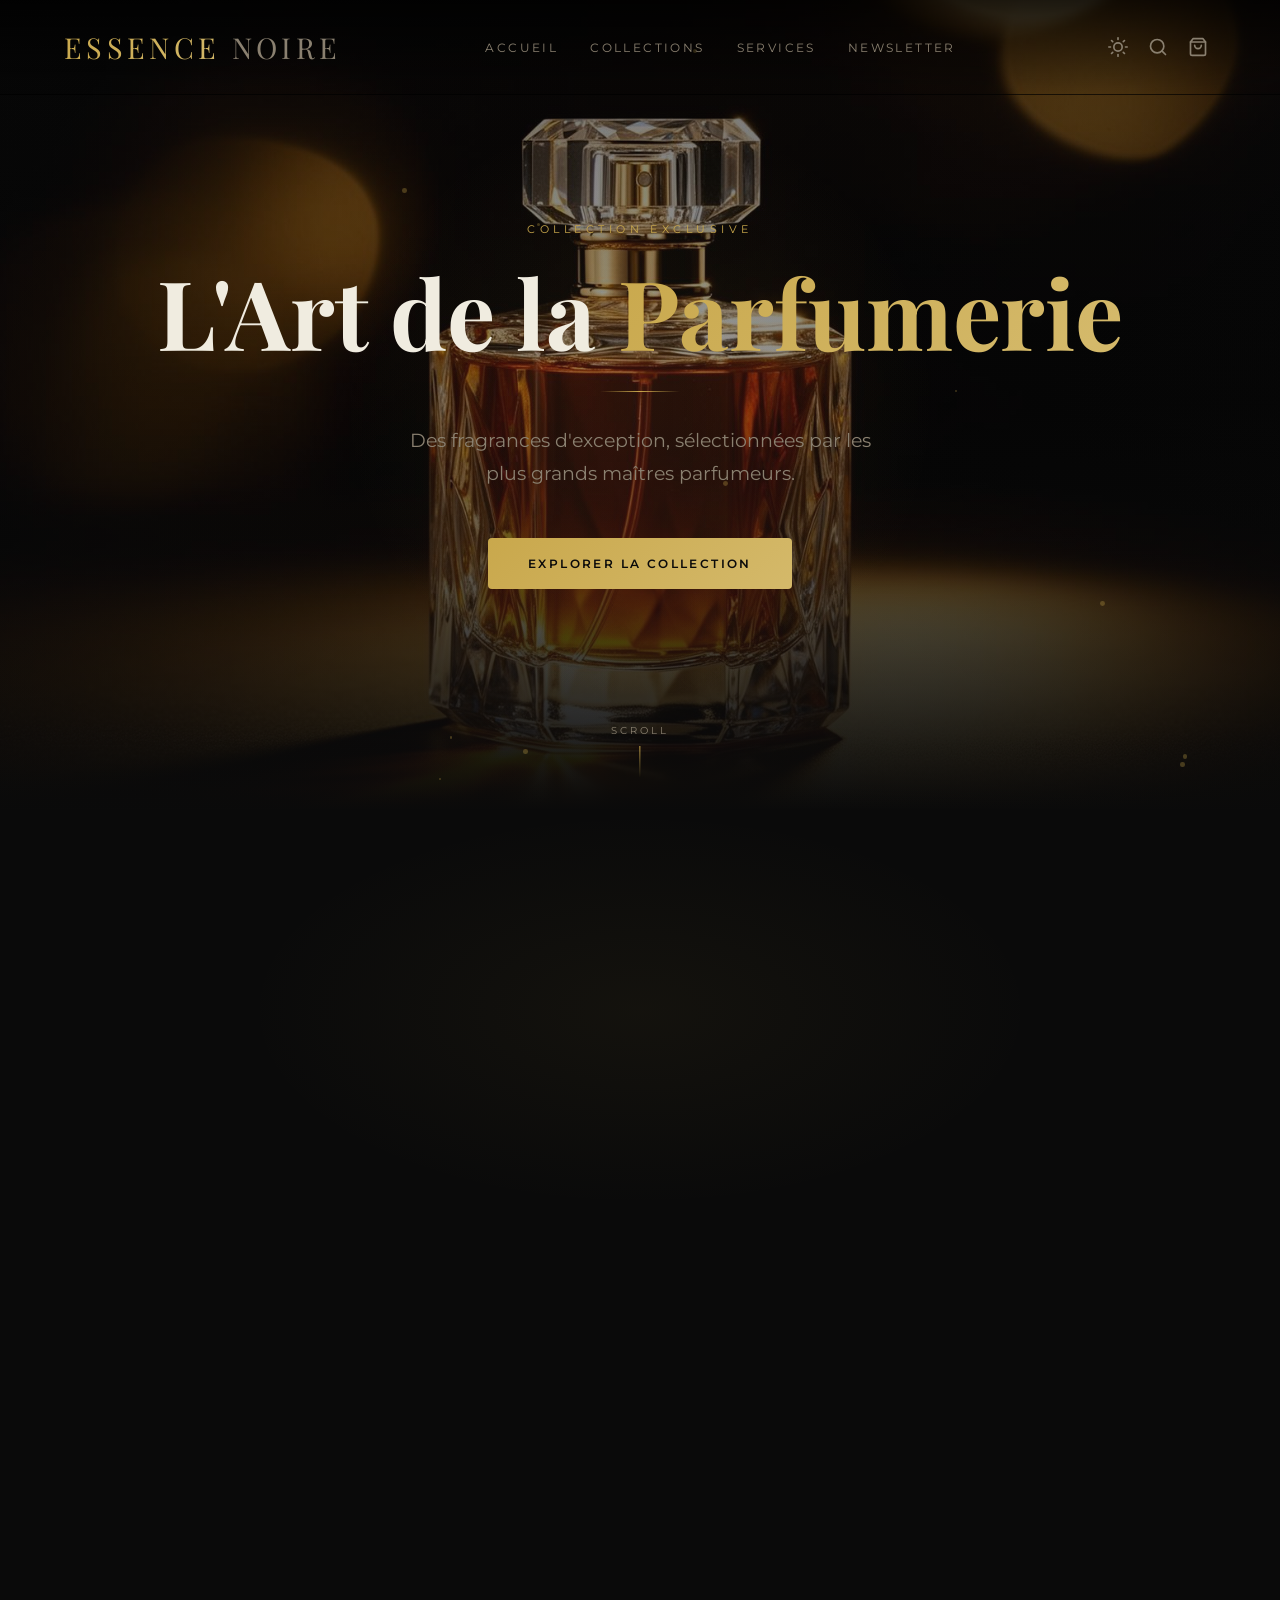
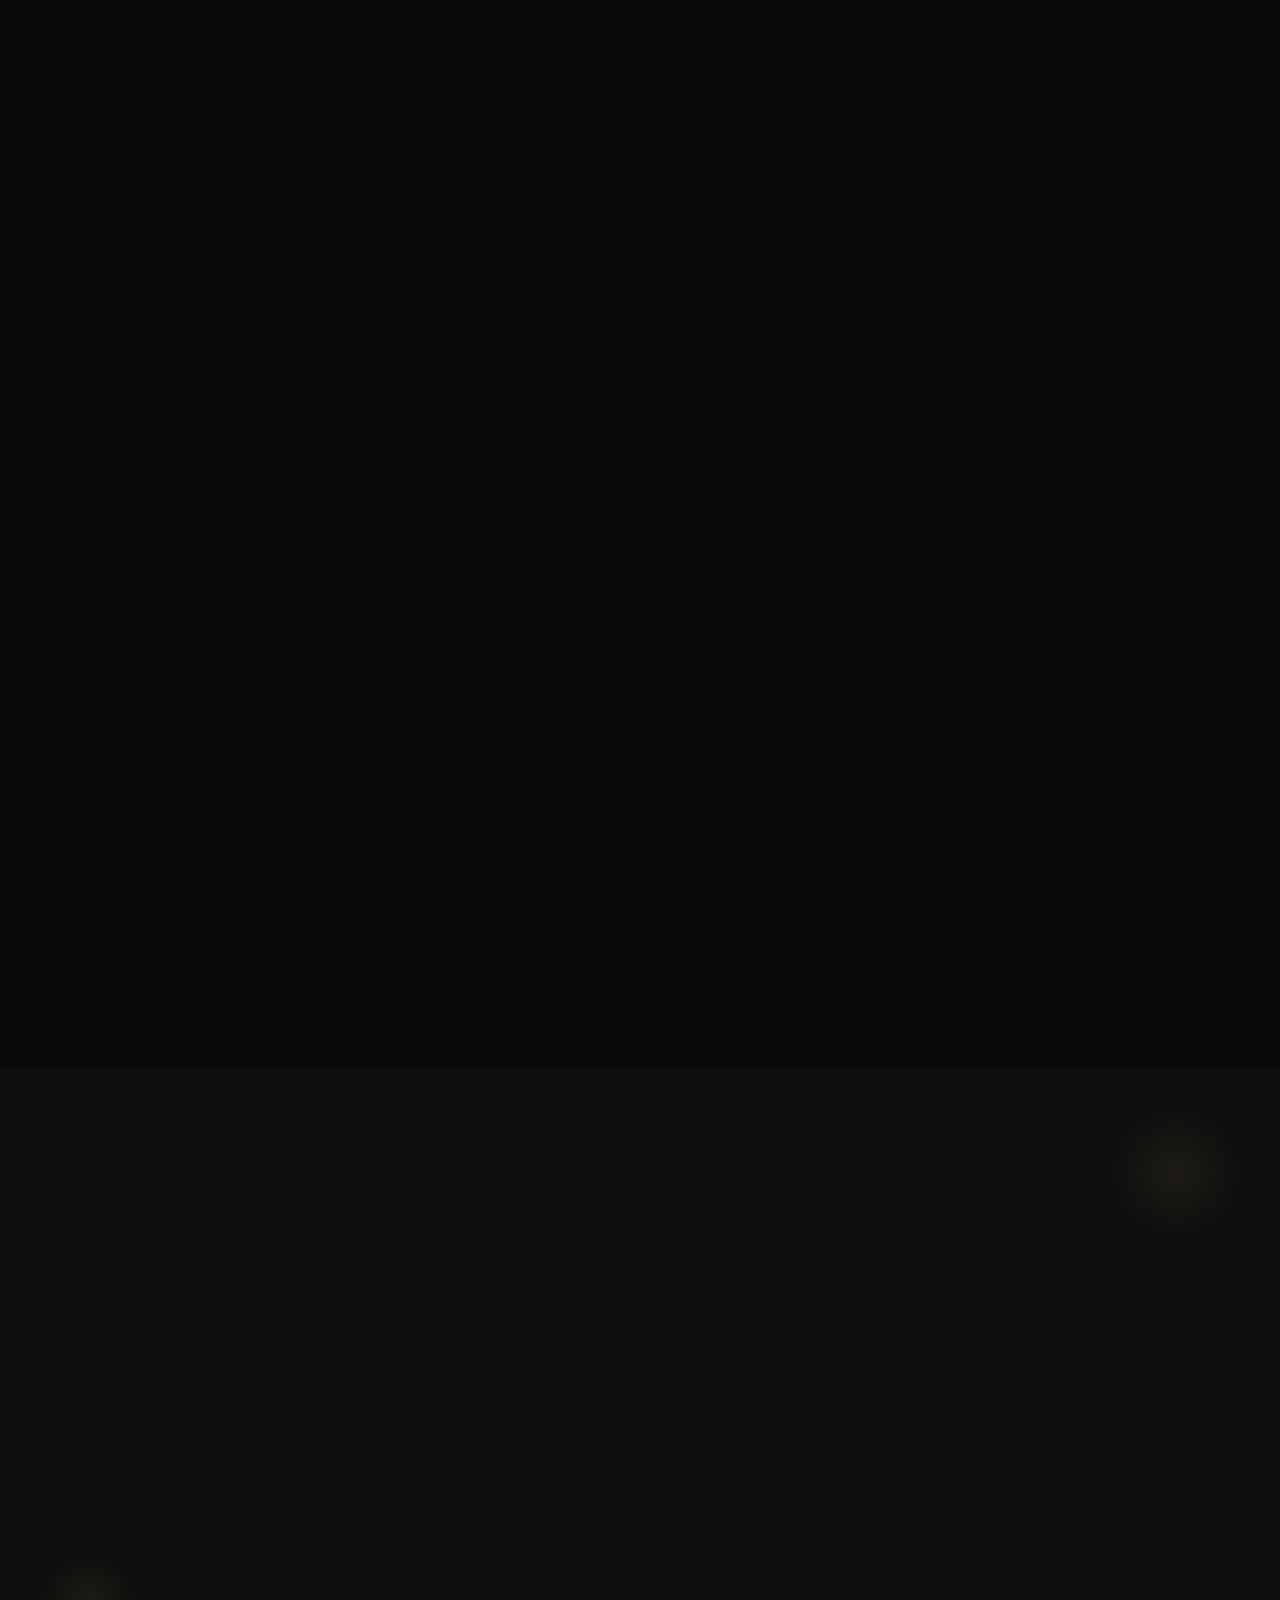
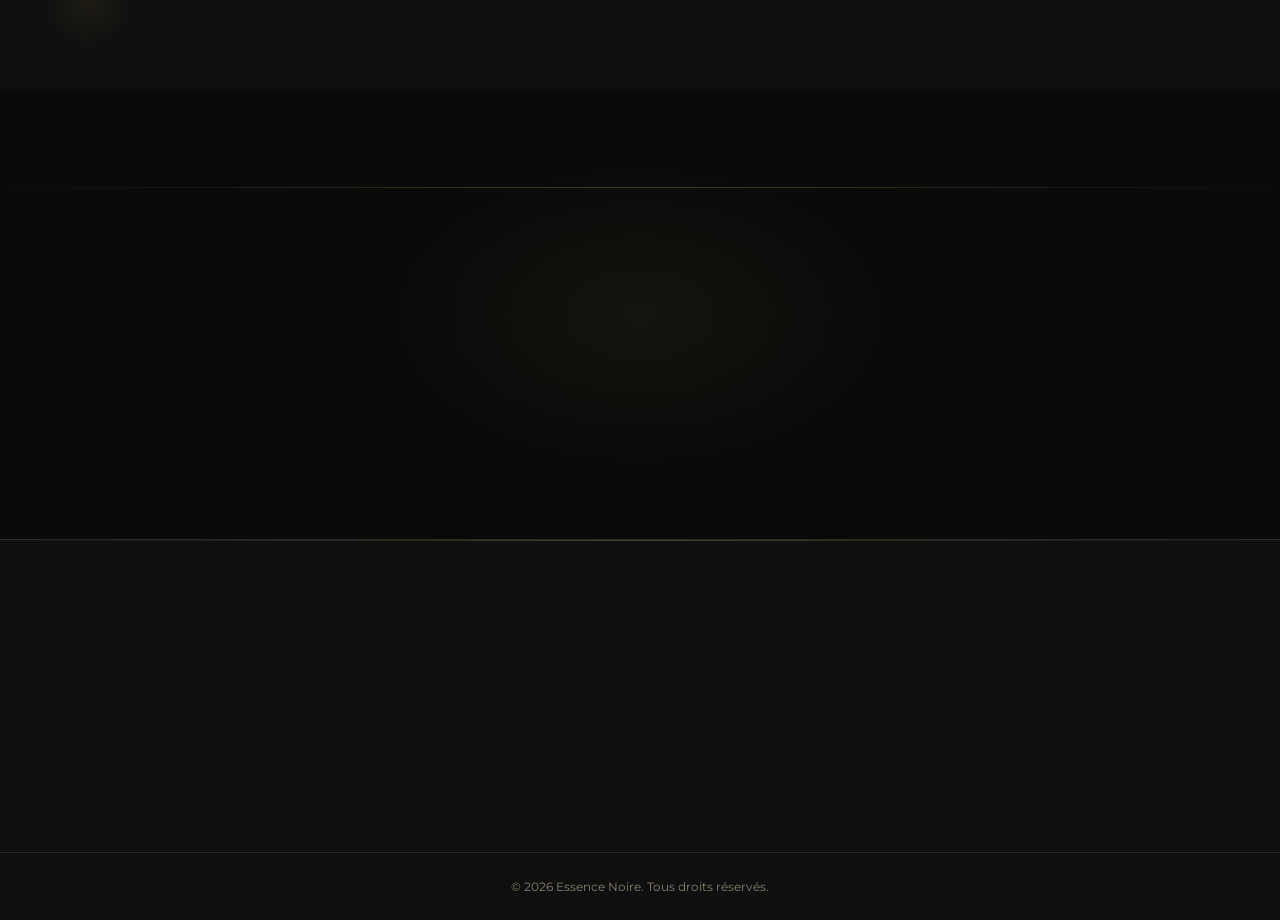
<file: index.html>
<!DOCTYPE html>
<html lang="fr">
<head>
  <meta charset="UTF-8" />
  <meta name="viewport" content="width=device-width, initial-scale=1.0" />
  <title>Essence Noire — L'Art de la Parfumerie</title>
  <link rel="icon" href="favicon.ico" />
  <link rel="preconnect" href="https://fonts.googleapis.com" />
  <link rel="preconnect" href="https://fonts.gstatic.com" crossorigin />
  <link href="https://fonts.googleapis.com/css2?family=Playfair+Display:ital,wght@0,400;0,500;0,600;0,700;1,400&family=Montserrat:wght@300;400;500;600&display=swap" rel="stylesheet" />
  <link rel="stylesheet" href="style.css" />
</head>
<body class="dark">

  <!-- ===== HEADER ===== -->
  <header id="header">
    <div class="container header-inner">
      <a href="#accueil" class="logo" onclick="scrollTo('accueil')">
        <span class="logo-gold">ESSENCE</span>
        <span class="logo-light">NOIRE</span>
      </a>

      <nav id="desktop-nav">
        <button class="nav-link active" data-section="accueil" onclick="scrollTo('accueil')">Accueil</button>
        <button class="nav-link" data-section="collections" onclick="scrollTo('collections')">Collections</button>
        <button class="nav-link" data-section="services" onclick="scrollTo('services')">Services</button>
        <button class="nav-link" data-section="newsletter" onclick="scrollTo('newsletter')">Newsletter</button>
      </nav>

      <div class="header-actions">
        <button class="icon-btn" id="theme-toggle" aria-label="Changer le thème" onclick="toggleTheme()">
          <svg id="icon-sun" xmlns="http://www.w3.org/2000/svg" width="20" height="20" viewBox="0 0 24 24" fill="none" stroke="currentColor" stroke-width="2" stroke-linecap="round" stroke-linejoin="round"><circle cx="12" cy="12" r="5"/><line x1="12" y1="1" x2="12" y2="3"/><line x1="12" y1="21" x2="12" y2="23"/><line x1="4.22" y1="4.22" x2="5.64" y2="5.64"/><line x1="18.36" y1="18.36" x2="19.78" y2="19.78"/><line x1="1" y1="12" x2="3" y2="12"/><line x1="21" y1="12" x2="23" y2="12"/><line x1="4.22" y1="19.78" x2="5.64" y2="18.36"/><line x1="18.36" y1="5.64" x2="19.78" y2="4.22"/></svg>
          <svg id="icon-moon" xmlns="http://www.w3.org/2000/svg" width="20" height="20" viewBox="0 0 24 24" fill="none" stroke="currentColor" stroke-width="2" stroke-linecap="round" stroke-linejoin="round" style="display:none"><path d="M21 12.79A9 9 0 1 1 11.21 3 7 7 0 0 0 21 12.79z"/></svg>
        </button>
        <button class="icon-btn" id="search-btn" aria-label="Rechercher" onclick="toggleSearch()">
          <svg xmlns="http://www.w3.org/2000/svg" width="20" height="20" viewBox="0 0 24 24" fill="none" stroke="currentColor" stroke-width="2" stroke-linecap="round" stroke-linejoin="round"><circle cx="11" cy="11" r="8"/><line x1="21" y1="21" x2="16.65" y2="16.65"/></svg>
        </button>
        <button class="icon-btn cart-btn" aria-label="Panier" onclick="toggleCart()">
          <svg xmlns="http://www.w3.org/2000/svg" width="20" height="20" viewBox="0 0 24 24" fill="none" stroke="currentColor" stroke-width="2" stroke-linecap="round" stroke-linejoin="round"><path d="M6 2L3 6v14a2 2 0 0 0 2 2h14a2 2 0 0 0 2-2V6l-3-4z"/><line x1="3" y1="6" x2="21" y2="6"/><path d="M16 10a4 4 0 0 1-8 0"/></svg>
          <span class="cart-badge" id="cart-badge" style="display:none">0</span>
        </button>
        <button class="icon-btn mobile-menu-btn" aria-label="Menu" onclick="toggleMobileMenu()">
          <svg id="menu-icon" xmlns="http://www.w3.org/2000/svg" width="22" height="22" viewBox="0 0 24 24" fill="none" stroke="currentColor" stroke-width="2" stroke-linecap="round" stroke-linejoin="round"><line x1="3" y1="12" x2="21" y2="12"/><line x1="3" y1="6" x2="21" y2="6"/><line x1="3" y1="18" x2="21" y2="18"/></svg>
          <svg id="close-icon" xmlns="http://www.w3.org/2000/svg" width="22" height="22" viewBox="0 0 24 24" fill="none" stroke="currentColor" stroke-width="2" stroke-linecap="round" stroke-linejoin="round" style="display:none"><line x1="18" y1="6" x2="6" y2="18"/><line x1="6" y1="6" x2="18" y2="18"/></svg>
        </button>
      </div>
    </div>

    <!-- Mobile menu -->
    <div id="mobile-menu" class="mobile-menu hidden">
      <nav>
        <button class="mobile-nav-link" onclick="scrollTo('accueil')">Accueil</button>
        <button class="mobile-nav-link" onclick="scrollTo('collections')">Collections</button>
        <button class="mobile-nav-link" onclick="scrollTo('services')">Services</button>
        <button class="mobile-nav-link" onclick="scrollTo('newsletter')">Newsletter</button>
      </nav>
    </div>
  </header>

  <!-- ===== SEARCH OVERLAY ===== -->
  <div id="search-overlay" class="search-overlay hidden" onclick="closeSearch()"></div>
  <div id="search-panel" class="search-panel hidden">
    <div class="search-panel-inner">
      <div class="search-input-wrap">
        <svg class="search-input-icon" xmlns="http://www.w3.org/2000/svg" width="20" height="20" viewBox="0 0 24 24" fill="none" stroke="currentColor" stroke-width="2" stroke-linecap="round" stroke-linejoin="round"><circle cx="11" cy="11" r="8"/><line x1="21" y1="21" x2="16.65" y2="16.65"/></svg>
        <input
          type="text"
          id="search-input"
          class="search-input"
          placeholder="Rechercher un parfum, une marque, une note…"
          oninput="handleSearch()"
          autocomplete="off"
        />
        <button class="search-clear hidden" id="search-clear" onclick="clearSearch()" aria-label="Effacer">
          <svg xmlns="http://www.w3.org/2000/svg" width="16" height="16" viewBox="0 0 24 24" fill="none" stroke="currentColor" stroke-width="2" stroke-linecap="round" stroke-linejoin="round"><line x1="18" y1="6" x2="6" y2="18"/><line x1="6" y1="6" x2="18" y2="18"/></svg>
        </button>
        <button class="search-close-btn" onclick="closeSearch()" aria-label="Fermer">Esc</button>
      </div>

      <!-- Results -->
      <div id="search-results" class="search-results hidden"></div>

      <!-- Default state -->
      <div id="search-default" class="search-default">
        <p class="search-hint">Tapez pour rechercher parmi nos <strong>6 parfums</strong></p>
        <div class="search-tags">
          <button class="search-tag" onclick="setSearchQuery('Dior')">Dior</button>
          <button class="search-tag" onclick="setSearchQuery('Orientale')">Orientale</button>
          <button class="search-tag" onclick="setSearchQuery('Florale')">Florale</button>
          <button class="search-tag" onclick="setSearchQuery('Boisée')">Boisée</button>
          <button class="search-tag" onclick="setSearchQuery('Baccarat')">Baccarat</button>
          <button class="search-tag" onclick="setSearchQuery('Chanel')">Chanel</button>
        </div>
      </div>

      <!-- No results -->
      <div id="search-empty" class="search-empty hidden">
        <svg xmlns="http://www.w3.org/2000/svg" width="40" height="40" viewBox="0 0 24 24" fill="none" stroke="currentColor" stroke-width="1.5" stroke-linecap="round" stroke-linejoin="round"><circle cx="11" cy="11" r="8"/><line x1="21" y1="21" x2="16.65" y2="16.65"/></svg>
        <p>Aucun parfum trouvé pour <strong id="search-empty-query"></strong></p>
      </div>
    </div>
  </div>

  <!-- ===== HERO ===== -->
  <section id="accueil" class="hero">
    <div class="hero-bg">
      <img src="assets/hero-perfume.jpg" alt="Parfum de luxe" class="hero-img" id="hero-img" />
    </div>
    <div class="hero-overlay"></div>
    <div class="hero-overlay-sides"></div>

    <!-- Particles -->
    <div class="particles" id="particles"></div>
    <div class="hero-glow"></div>

    <div class="container hero-content">
      <p class="hero-sub reveal-item">Collection Exclusive</p>
      <h1 class="hero-title reveal-item">
        L'Art de la <em>Parfumerie</em>
      </h1>
      <div class="hero-divider reveal-item"></div>
      <p class="hero-desc reveal-item">
        Des fragrances d'exception, sélectionnées par les plus grands maîtres parfumeurs.
      </p>
      <a href="#collections" class="hero-btn reveal-item" onclick="event.preventDefault(); scrollTo('collections')">
        Explorer la Collection
      </a>
    </div>

    <div class="scroll-indicator">
      <span class="scroll-text">Scroll</span>
      <div class="scroll-line"></div>
    </div>
  </section>

  <!-- ===== COLLECTIONS ===== -->
  <section id="collections" class="section">
    <div class="section-glow"></div>
    <div class="container">
      <div class="section-header">
        <p class="section-label reveal-item">Sélection Exclusive</p>
        <h2 class="section-title reveal-item">Nos Parfums Vedettes</h2>
        <div class="ornament reveal-item">
          <span class="ornament-diamond"></span>
          <div class="ornament-line"></div>
          <span class="ornament-diamond"></span>
        </div>
        <p class="section-desc reveal-item">Fragrances sélectionnées pour leur qualité et leur singularité.</p>
      </div>

      <div class="products-grid" id="products-grid"></div>
    </div>
  </section>

  <!-- ===== SERVICES ===== -->
  <section id="services" class="section section-alt">
    <div class="service-glow service-glow-1"></div>
    <div class="service-glow service-glow-2"></div>
    <div class="container">
      <div class="section-header">
        <p class="section-label reveal-item">Nos Services</p>
        <h2 class="section-title reveal-item">Une Expérience d'Exception</h2>
        <div class="ornament reveal-item">
          <span class="ornament-diamond"></span>
          <div class="ornament-line"></div>
          <span class="ornament-diamond"></span>
        </div>
      </div>

      <div class="services-grid">
        <div class="service-card reveal-item">
          <div class="service-icon">✨</div>
          <h3>Échantillons Offerts</h3>
          <p>Des échantillons avec chaque commande.</p>
        </div>
        <div class="service-card reveal-item">
          <div class="service-icon">📦</div>
          <h3>Emballage Luxueux</h3>
          <p>Un écrin digne des plus grandes maisons.</p>
        </div>
        <div class="service-card reveal-item">
          <div class="service-icon">🚚</div>
          <h3>Livraison Express</h3>
          <p>24h sur Paris, 48h en France.</p>
        </div>
        <div class="service-card reveal-item">
          <div class="service-icon">💬</div>
          <h3>Conseil Expert</h3>
          <p>Nos parfumeurs vous accompagnent.</p>
        </div>
      </div>
    </div>
  </section>

  <!-- ===== NEWSLETTER ===== -->
  <section id="newsletter" class="section newsletter-section">
    <div class="newsletter-glow"></div>
    <div class="separator-glow"></div>
    <div class="container">
      <div class="newsletter-inner">
        <p class="section-label reveal-item">Newsletter</p>
        <h2 class="section-title reveal-item">Restez Informé</h2>
        <div class="ornament reveal-item">
          <span class="ornament-diamond"></span>
          <div class="ornament-line"></div>
          <span class="ornament-diamond"></span>
        </div>
        <p class="section-desc reveal-item">Recevez nos nouvelles collections et offres exclusives.</p>

        <div class="newsletter-form-wrap reveal-item" id="newsletter-wrap">
          <form class="newsletter-form" onsubmit="handleNewsletter(event)">
            <div class="email-field">
              <svg class="email-icon" xmlns="http://www.w3.org/2000/svg" width="16" height="16" viewBox="0 0 24 24" fill="none" stroke="currentColor" stroke-width="2" stroke-linecap="round" stroke-linejoin="round"><path d="M4 4h16c1.1 0 2 .9 2 2v12c0 1.1-.9 2-2 2H4c-1.1 0-2-.9-2-2V6c0-1.1.9-2 2-2z"/><polyline points="22,6 12,12 2,6"/></svg>
              <input type="email" placeholder="Votre email" required id="email-input" />
            </div>
            <button type="submit" class="btn-primary">
              S'inscrire
              <svg xmlns="http://www.w3.org/2000/svg" width="16" height="16" viewBox="0 0 24 24" fill="none" stroke="currentColor" stroke-width="2" stroke-linecap="round" stroke-linejoin="round"><line x1="5" y1="12" x2="19" y2="12"/><polyline points="12 5 19 12 12 19"/></svg>
            </button>
          </form>
          <div id="newsletter-success" class="newsletter-success hidden">
            <div class="success-icon">✓</div>
            <span>Merci pour votre inscription !</span>
          </div>
        </div>
      </div>
    </div>
  </section>

  <!-- ===== FOOTER ===== -->
  <footer class="footer">
    <div class="separator-glow"></div>
    <div class="container footer-grid">
      <div class="footer-brand reveal-item">
        <h3 class="footer-logo">
          <span class="logo-gold">ESSENCE</span>
          <span class="logo-light"> NOIRE</span>
        </h3>
        <p>L'art de la parfumerie d'exception depuis Casablanca. Chaque fragrance raconte une histoire unique.</p>
      </div>

      <div class="footer-col reveal-item">
        <h4 class="footer-heading">Contact</h4>
        <p class="footer-contact-item">
          <svg xmlns="http://www.w3.org/2000/svg" width="16" height="16" viewBox="0 0 24 24" fill="none" stroke="currentColor" stroke-width="2" stroke-linecap="round" stroke-linejoin="round"><path d="M21 10c0 7-9 13-9 13s-9-6-9-13a9 9 0 0 1 18 0z"/><circle cx="12" cy="10" r="3"/></svg>
          Bd Anfa, Casablanca 20250, Maroc
        </p>
        <p class="footer-contact-item">
          <svg xmlns="http://www.w3.org/2000/svg" width="16" height="16" viewBox="0 0 24 24" fill="none" stroke="currentColor" stroke-width="2" stroke-linecap="round" stroke-linejoin="round"><path d="M22 16.92v3a2 2 0 0 1-2.18 2 19.79 19.79 0 0 1-8.63-3.07A19.5 19.5 0 0 1 4.69 13a19.79 19.79 0 0 1-3.07-8.67A2 2 0 0 1 3.56 2h3a2 2 0 0 1 2 1.72c.127.96.361 1.903.7 2.81a2 2 0 0 1-.45 2.11L8.09 9.91a16 16 0 0 0 6 6l1.27-1.27a2 2 0 0 1 2.11-.45c.907.339 1.85.573 2.81.7A2 2 0 0 1 22 16.92z"/></svg>
          +212 5 22 36 10 00
        </p>
        <p class="footer-contact-item">
          <svg xmlns="http://www.w3.org/2000/svg" width="16" height="16" viewBox="0 0 24 24" fill="none" stroke="currentColor" stroke-width="2" stroke-linecap="round" stroke-linejoin="round"><path d="M4 4h16c1.1 0 2 .9 2 2v12c0 1.1-.9 2-2 2H4c-1.1 0-2-.9-2-2V6c0-1.1.9-2 2-2z"/><polyline points="22,6 12,12 2,6"/></svg>
          contact@essencenoire.ma
        </p>
      </div>

      <div class="footer-col reveal-item">
        <h4 class="footer-heading">Informations</h4>
        <ul class="footer-links">
          <li><a href="#">Mentions Légales</a></li>
          <li><a href="#">Confidentialité</a></li>
          <li><a href="#">CGV</a></li>
          <!-- <li><a href="https://parfum-jet.vercel.app/admin" style="color:var(--gold)" target="_blank">⚙ Admin</a></li> -->
        </ul>
      </div>
    </div>
    <div class="footer-bottom">
      <p>© 2026 Essence Noire. Tous droits réservés.</p>
    </div>
  </footer>

  <!-- ===== CART DRAWER ===== -->
  <div id="cart-overlay" class="cart-overlay hidden" onclick="closeCart()"></div>
  <div id="cart-drawer" class="cart-drawer">
    <div class="cart-header">
      <h3>Votre Panier</h3>
      <button class="icon-btn" onclick="closeCart()">
        <svg xmlns="http://www.w3.org/2000/svg" width="20" height="20" viewBox="0 0 24 24" fill="none" stroke="currentColor" stroke-width="2" stroke-linecap="round" stroke-linejoin="round"><line x1="18" y1="6" x2="6" y2="18"/><line x1="6" y1="6" x2="18" y2="18"/></svg>
      </button>
    </div>
    <div id="cart-items" class="cart-items"></div>
    <div class="cart-footer" id="cart-footer" style="display:none">
      <div class="cart-total">
        <span>Total</span>
        <span id="cart-total-price">0.00 MAD</span>
      </div>
      <button class="btn-primary btn-full" onclick="openCheckout()">
        <svg xmlns="http://www.w3.org/2000/svg" width="16" height="16" viewBox="0 0 24 24" fill="none" stroke="currentColor" stroke-width="2" stroke-linecap="round" stroke-linejoin="round"><path d="M5 12h14"/><path d="M12 5l7 7-7 7"/></svg>
        Commander
      </button>
    </div>
  </div>

  <!-- ===== PRODUCT MODAL ===== -->
  <div id="modal-overlay" class="modal-overlay hidden" onclick="closeModal()"></div>
  <div id="product-modal" class="product-modal hidden">
    <button class="modal-close" onclick="closeModal()">
      <svg xmlns="http://www.w3.org/2000/svg" width="20" height="20" viewBox="0 0 24 24" fill="none" stroke="currentColor" stroke-width="2" stroke-linecap="round" stroke-linejoin="round"><line x1="18" y1="6" x2="6" y2="18"/><line x1="6" y1="6" x2="18" y2="18"/></svg>
    </button>
    <div id="modal-content" class="modal-content"></div>
  </div>

  <!-- ===== CHECKOUT MODAL ===== -->
  <div id="checkout-overlay" class="modal-overlay hidden" onclick="closeCheckout()"></div>
  <div id="checkout-modal" class="checkout-modal hidden">
    <button class="modal-close" onclick="closeCheckout()">
      <svg xmlns="http://www.w3.org/2000/svg" width="20" height="20" viewBox="0 0 24 24" fill="none" stroke="currentColor" stroke-width="2" stroke-linecap="round" stroke-linejoin="round"><line x1="18" y1="6" x2="6" y2="18"/><line x1="6" y1="6" x2="18" y2="18"/></svg>
    </button>

    <!-- Step indicator -->
    <div class="checkout-steps">
      <div class="checkout-step active" id="step-dot-1">
        <div class="step-dot">1</div>
        <span>Vos infos</span>
      </div>
      <div class="step-line"></div>
      <div class="checkout-step" id="step-dot-2">
        <div class="step-dot">2</div>
        <span>Récapitulatif</span>
      </div>
      <div class="step-line"></div>
      <div class="checkout-step" id="step-dot-3">
        <div class="step-dot">✓</div>
        <span>Confirmation</span>
      </div>
    </div>

    <!-- STEP 1 : Form -->
    <div id="checkout-step-1" class="checkout-body">
      <h2 class="checkout-title">Informations de livraison</h2>
      <form id="checkout-form" onsubmit="goToStep2(event)" novalidate>
        <div class="form-row">
          <div class="form-group">
            <label>Prénom *</label>
            <input type="text" id="c-firstname" placeholder="Mohammed" required />
            <span class="field-error" id="err-firstname"></span>
          </div>
          <div class="form-group">
            <label>Nom *</label>
            <input type="text" id="c-lastname" placeholder="El Amrani" required />
            <span class="field-error" id="err-lastname"></span>
          </div>
        </div>
        <div class="form-group">
          <label>Email *</label>
          <input type="email" id="c-email" placeholder="vous@exemple.ma" required />
          <span class="field-error" id="err-email"></span>
        </div>
        <div class="form-group">
          <label>Téléphone *</label>
          <input type="tel" id="c-phone" placeholder="+212 6 00 00 00 00" required />
          <span class="field-error" id="err-phone"></span>
        </div>
        <div class="form-group">
          <label>Adresse *</label>
          <input type="text" id="c-address" placeholder="Bd Anfa, Apt 5" required />
          <span class="field-error" id="err-address"></span>
        </div>
        <div class="form-row">
          <div class="form-group">
            <label>Ville *</label>
            <input type="text" id="c-city" placeholder="Casablanca" required />
            <span class="field-error" id="err-city"></span>
          </div>
          <div class="form-group">
            <label>Code Postal</label>
            <input type="text" id="c-zip" placeholder="20250" />
          </div>
        </div>
        <div class="form-group">
          <label>Note (optionnel)</label>
          <textarea id="c-note" placeholder="Instructions de livraison..."></textarea>
        </div>
        <div class="checkout-footer">
          <button type="button" class="btn-ghost" onclick="closeCheckout()">Annuler</button>
          <button type="submit" class="btn-primary">
            Continuer
            <svg xmlns="http://www.w3.org/2000/svg" width="16" height="16" viewBox="0 0 24 24" fill="none" stroke="currentColor" stroke-width="2" stroke-linecap="round" stroke-linejoin="round"><path d="M5 12h14"/><path d="M12 5l7 7-7 7"/></svg>
          </button>
        </div>
      </form>
    </div>

    <!-- STEP 2 : Summary -->
    <div id="checkout-step-2" class="checkout-body hidden">
      <h2 class="checkout-title">Récapitulatif de la commande</h2>
      <div class="summary-grid">
        <div>
          <h4 class="summary-section-title">Livraison à</h4>
          <div id="summary-address" class="summary-address-box"></div>
        </div>
        <div>
          <h4 class="summary-section-title">Articles</h4>
          <div id="summary-items" class="summary-items"></div>
          <div class="summary-total-row">
            <span>Total</span>
            <span id="summary-total" class="summary-total-amount"></span>
          </div>
        </div>
      </div>
      <div class="checkout-footer">
        <button type="button" class="btn-ghost" onclick="goToStep1()">← Retour</button>
        <button type="button" class="btn-primary" onclick="confirmOrder()">
          <svg xmlns="http://www.w3.org/2000/svg" width="16" height="16" viewBox="0 0 24 24" fill="none" stroke="currentColor" stroke-width="2" stroke-linecap="round" stroke-linejoin="round"><polyline points="20 6 9 17 4 12"/></svg>
          Confirmer la commande
        </button>
      </div>
    </div>

    <!-- STEP 3 : Confirmation -->
    <div id="checkout-step-3" class="checkout-body hidden">
      <div class="confirmation-wrap">
        <div class="confirmation-icon">✓</div>
        <h2 class="checkout-title">Commande confirmée !</h2>
        <p class="confirmation-ref">Référence : <strong id="order-ref"></strong></p>
        <p class="confirmation-msg">Merci pour votre commande. Nous vous contacterons bientôt pour organiser la livraison.</p>
        <button class="btn-primary" onclick="closeCheckout()">Fermer</button>
      </div>
    </div>
  </div>

  <script src="app.js"></script>
</body>
</html>
</file>
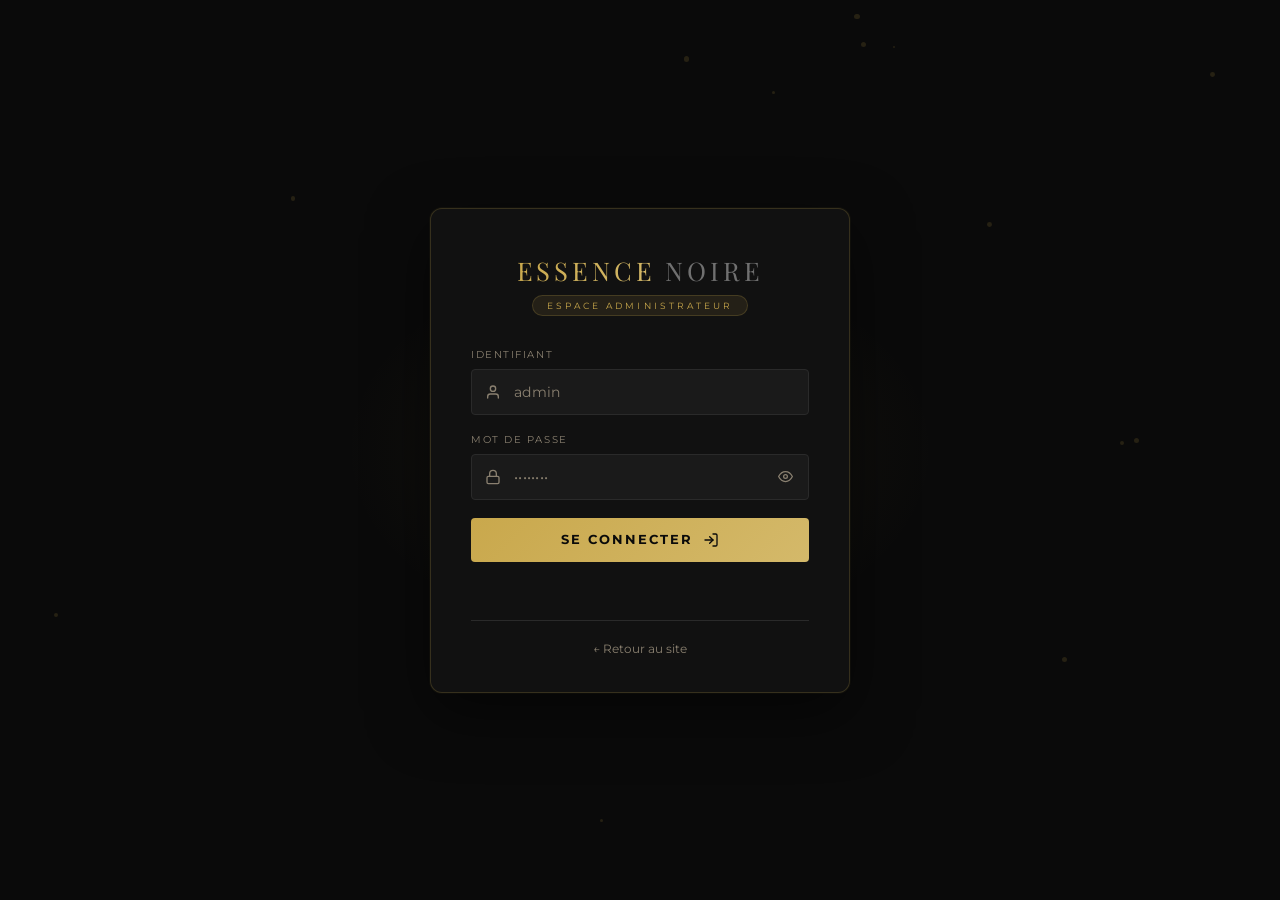
<file: admin.html>
<!DOCTYPE html>
<html lang="fr">
<head>
  <meta charset="UTF-8" />
  <meta name="viewport" content="width=device-width, initial-scale=1.0" />
  <title>Admin — Essence Noire</title>
  <link rel="icon" href="favicon.ico" />
  <link rel="preconnect" href="https://fonts.googleapis.com" />
  <link rel="preconnect" href="https://fonts.gstatic.com" crossorigin />
  <link href="https://fonts.googleapis.com/css2?family=Playfair+Display:wght@400;500;600;700&family=Montserrat:wght@300;400;500;600&display=swap" rel="stylesheet" />
  <link rel="stylesheet" href="admin.css" />
</head>
<body class="dark">

  <!-- ===== LOGIN SCREEN ===== -->
  <div id="login-screen" class="login-screen">
    <div class="login-particles" id="login-particles"></div>
    <div class="login-card">
      <div class="login-logo">
        <span class="logo-gold">ESSENCE</span>
        <span class="logo-light"> NOIRE</span>
      </div>
      <div class="login-badge">ESPACE ADMINISTRATEUR</div>

      <form id="login-form" onsubmit="handleLogin(event)" novalidate autocomplete="off">
        <div class="login-field">
          <label>Identifiant</label>
          <div class="login-input-wrap">
            <svg xmlns="http://www.w3.org/2000/svg" width="16" height="16" viewBox="0 0 24 24" fill="none" stroke="currentColor" stroke-width="2" stroke-linecap="round" stroke-linejoin="round"><path d="M20 21v-2a4 4 0 0 0-4-4H8a4 4 0 0 0-4 4v2"/><circle cx="12" cy="7" r="4"/></svg>
            <input type="text" id="login-username" placeholder="admin" autocomplete="off" />
          </div>
        </div>
        <div class="login-field">
          <label>Mot de passe</label>
          <div class="login-input-wrap">
            <svg xmlns="http://www.w3.org/2000/svg" width="16" height="16" viewBox="0 0 24 24" fill="none" stroke="currentColor" stroke-width="2" stroke-linecap="round" stroke-linejoin="round"><rect x="3" y="11" width="18" height="11" rx="2" ry="2"/><path d="M7 11V7a5 5 0 0 1 10 0v4"/></svg>
            <input type="password" id="login-password" placeholder="••••••••" autocomplete="off" />
            <button type="button" class="eye-btn" id="eye-btn" onclick="togglePassword()" tabindex="-1" aria-label="Afficher/masquer">
              <svg id="eye-open" xmlns="http://www.w3.org/2000/svg" width="15" height="15" viewBox="0 0 24 24" fill="none" stroke="currentColor" stroke-width="2" stroke-linecap="round" stroke-linejoin="round"><path d="M1 12s4-8 11-8 11 8 11 8-4 8-11 8-11-8-11-8z"/><circle cx="12" cy="12" r="3"/></svg>
              <svg id="eye-closed" xmlns="http://www.w3.org/2000/svg" width="15" height="15" viewBox="0 0 24 24" fill="none" stroke="currentColor" stroke-width="2" stroke-linecap="round" stroke-linejoin="round" style="display:none"><path d="M17.94 17.94A10.07 10.07 0 0 1 12 20c-7 0-11-8-11-8a18.45 18.45 0 0 1 5.06-5.94"/><path d="M9.9 4.24A9.12 9.12 0 0 1 12 4c7 0 11 8 11 8a18.5 18.5 0 0 1-2.16 3.19"/><line x1="1" y1="1" x2="23" y2="23"/></svg>
            </button>
          </div>
        </div>

        <div id="login-error" class="login-error hidden">
          <svg xmlns="http://www.w3.org/2000/svg" width="14" height="14" viewBox="0 0 24 24" fill="none" stroke="currentColor" stroke-width="2" stroke-linecap="round" stroke-linejoin="round"><circle cx="12" cy="12" r="10"/><line x1="12" y1="8" x2="12" y2="12"/><line x1="12" y1="16" x2="12.01" y2="16"/></svg>
          <span id="login-error-msg">Identifiant ou mot de passe incorrect.</span>
        </div>

        <div id="login-locked" class="login-locked hidden">
          <svg xmlns="http://www.w3.org/2000/svg" width="14" height="14" viewBox="0 0 24 24" fill="none" stroke="currentColor" stroke-width="2" stroke-linecap="round" stroke-linejoin="round"><rect x="3" y="11" width="18" height="11" rx="2" ry="2"/><path d="M7 11V7a5 5 0 0 1 10 0v4"/></svg>
          <span>Compte bloqué. Réessayez dans <strong id="lock-timer">30</strong>s.</span>
        </div>

        <button type="submit" class="login-btn" id="login-btn">
          <span id="login-btn-text">Se connecter</span>
          <svg id="login-btn-icon" xmlns="http://www.w3.org/2000/svg" width="16" height="16" viewBox="0 0 24 24" fill="none" stroke="currentColor" stroke-width="2" stroke-linecap="round" stroke-linejoin="round"><path d="M15 3h4a2 2 0 0 1 2 2v14a2 2 0 0 1-2 2h-4"/><polyline points="10 17 15 12 10 7"/><line x1="15" y1="12" x2="3" y2="12"/></svg>
        </button>
      </form>

      <div class="login-attempts-bar">
        <span id="attempts-text"></span>
      </div>

      <a href="index.html" class="login-back">← Retour au site</a>
    </div>
  </div>

  <!-- ===== ADMIN CONTENT (masqué jusqu'à connexion) ===== -->
  <div id="admin-app" class="hidden">

  <!-- SIDEBAR -->
  <aside id="sidebar" class="sidebar">
    <div class="sidebar-logo">
      <span class="logo-gold">ESSENCE</span>
      <span class="logo-light"> NOIRE</span>
      <span class="admin-badge">ADMIN</span>
    </div>
    <nav class="sidebar-nav">
      <button class="nav-item active" data-tab="orders" onclick="switchTab('orders')">
        <svg xmlns="http://www.w3.org/2000/svg" width="18" height="18" viewBox="0 0 24 24" fill="none" stroke="currentColor" stroke-width="2" stroke-linecap="round" stroke-linejoin="round"><path d="M14 2H6a2 2 0 0 0-2 2v16a2 2 0 0 0 2 2h12a2 2 0 0 0 2-2V8z"/><polyline points="14 2 14 8 20 8"/><line x1="16" y1="13" x2="8" y2="13"/><line x1="16" y1="17" x2="8" y2="17"/><polyline points="10 9 9 9 8 9"/></svg>
        Commandes
        <span class="nav-badge" id="nav-orders-badge"></span>
      </button>
      <button class="nav-item" data-tab="products" onclick="switchTab('products')">
        <svg xmlns="http://www.w3.org/2000/svg" width="18" height="18" viewBox="0 0 24 24" fill="none" stroke="currentColor" stroke-width="2" stroke-linecap="round" stroke-linejoin="round"><path d="M21 16V8a2 2 0 0 0-1-1.73l-7-4a2 2 0 0 0-2 0l-7 4A2 2 0 0 0 3 8v8a2 2 0 0 0 1 1.73l7 4a2 2 0 0 0 2 0l7-4A2 2 0 0 0 21 16z"/><polyline points="3.27 6.96 12 12.01 20.73 6.96"/><line x1="12" y1="22.08" x2="12" y2="12"/></svg>
        Parfums
      </button>
    </nav>
    <a href="index.html" class="sidebar-back">
      <svg xmlns="http://www.w3.org/2000/svg" width="16" height="16" viewBox="0 0 24 24" fill="none" stroke="currentColor" stroke-width="2" stroke-linecap="round" stroke-linejoin="round"><path d="M19 12H5"/><path d="M12 19l-7-7 7-7"/></svg>
      Retour au site
    </a>
    <button class="sidebar-logout" onclick="handleLogout()">
      <svg xmlns="http://www.w3.org/2000/svg" width="16" height="16" viewBox="0 0 24 24" fill="none" stroke="currentColor" stroke-width="2" stroke-linecap="round" stroke-linejoin="round"><path d="M9 21H5a2 2 0 0 1-2-2V5a2 2 0 0 1 2-2h4"/><polyline points="16 17 21 12 16 7"/><line x1="21" y1="12" x2="9" y2="12"/></svg>
      Déconnexion
    </button>
  </aside>

  <!-- MAIN -->
  <main class="admin-main">

    <!-- TOP BAR -->
    <div class="topbar">
      <button class="sidebar-toggle" onclick="toggleSidebar()">
        <svg xmlns="http://www.w3.org/2000/svg" width="22" height="22" viewBox="0 0 24 24" fill="none" stroke="currentColor" stroke-width="2" stroke-linecap="round" stroke-linejoin="round"><line x1="3" y1="12" x2="21" y2="12"/><line x1="3" y1="6" x2="21" y2="6"/><line x1="3" y1="18" x2="21" y2="18"/></svg>
      </button>
      <h1 id="page-title" class="page-title">Gestion des Commandes</h1>
      <div class="topbar-actions">
        <div class="topbar-user" id="topbar-user"></div>
        <button class="icon-btn" onclick="toggleTheme()" id="theme-toggle" title="Changer thème">
          <svg id="icon-sun" xmlns="http://www.w3.org/2000/svg" width="18" height="18" viewBox="0 0 24 24" fill="none" stroke="currentColor" stroke-width="2" stroke-linecap="round" stroke-linejoin="round"><circle cx="12" cy="12" r="5"/><line x1="12" y1="1" x2="12" y2="3"/><line x1="12" y1="21" x2="12" y2="23"/><line x1="4.22" y1="4.22" x2="5.64" y2="5.64"/><line x1="18.36" y1="18.36" x2="19.78" y2="19.78"/><line x1="1" y1="12" x2="3" y2="12"/><line x1="21" y1="12" x2="23" y2="12"/><line x1="4.22" y1="19.78" x2="5.64" y2="18.36"/><line x1="18.36" y1="5.64" x2="19.78" y2="4.22"/></svg>
          <svg id="icon-moon" xmlns="http://www.w3.org/2000/svg" width="18" height="18" viewBox="0 0 24 24" fill="none" stroke="currentColor" stroke-width="2" stroke-linecap="round" stroke-linejoin="round" style="display:none"><path d="M21 12.79A9 9 0 1 1 11.21 3 7 7 0 0 0 21 12.79z"/></svg>
        </button>
      </div>
    </div>

    <!-- ===== TAB: ORDERS ===== -->
    <div id="tab-orders" class="tab-content">

      <!-- Stats bar -->
      <div class="stats-row" id="stats-row"></div>

      <!-- Filters -->
      <div class="table-toolbar">
        <div class="search-box">
          <svg xmlns="http://www.w3.org/2000/svg" width="16" height="16" viewBox="0 0 24 24" fill="none" stroke="currentColor" stroke-width="2" stroke-linecap="round" stroke-linejoin="round"><circle cx="11" cy="11" r="8"/><line x1="21" y1="21" x2="16.65" y2="16.65"/></svg>
          <input type="text" id="order-search" placeholder="Rechercher une commande..." oninput="renderOrders()" />
        </div>
        <div class="filter-group">
          <select id="order-filter-status" onchange="renderOrders()">
            <option value="">Tous les statuts</option>
            <option value="En attente">En attente</option>
            <option value="Confirmée">Confirmée</option>
            <option value="Expédiée">Expédiée</option>
            <option value="Livrée">Livrée</option>
            <option value="Annulée">Annulée</option>
          </select>
        </div>
      </div>

      <!-- Orders table -->
      <div class="card">
        <div class="table-wrap">
          <table class="data-table" id="orders-table">
            <thead>
              <tr>
                <th>Réf.</th>
                <th>Date</th>
                <th>Client</th>
                <th>Articles</th>
                <th>Total</th>
                <th>Statut</th>
                <th>Actions</th>
              </tr>
            </thead>
            <tbody id="orders-tbody"></tbody>
          </table>
          <div id="orders-empty" class="table-empty hidden">Aucune commande trouvée.</div>
        </div>
      </div>
    </div>

    <!-- ===== TAB: PRODUCTS ===== -->
    <div id="tab-products" class="tab-content hidden">
      <div class="table-toolbar">
        <div class="search-box">
          <svg xmlns="http://www.w3.org/2000/svg" width="16" height="16" viewBox="0 0 24 24" fill="none" stroke="currentColor" stroke-width="2" stroke-linecap="round" stroke-linejoin="round"><circle cx="11" cy="11" r="8"/><line x1="21" y1="21" x2="16.65" y2="16.65"/></svg>
          <input type="text" id="product-search" placeholder="Rechercher un parfum..." oninput="renderAdminProducts()" />
        </div>
        <button class="btn-primary" onclick="openProductModal()">
          <svg xmlns="http://www.w3.org/2000/svg" width="16" height="16" viewBox="0 0 24 24" fill="none" stroke="currentColor" stroke-width="2" stroke-linecap="round" stroke-linejoin="round"><line x1="12" y1="5" x2="12" y2="19"/><line x1="5" y1="12" x2="19" y2="12"/></svg>
          Ajouter un parfum
        </button>
      </div>

      <div class="products-admin-grid" id="products-admin-grid"></div>
    </div>

  </main>

  <!-- ===== ORDER DETAIL DRAWER ===== -->
  <div id="order-detail-overlay" class="drawer-overlay hidden" onclick="closeOrderDetail()"></div>
  <div id="order-detail-drawer" class="detail-drawer">
    <div class="drawer-header">
      <h3>Détail commande</h3>
      <button class="icon-btn" onclick="closeOrderDetail()">
        <svg xmlns="http://www.w3.org/2000/svg" width="20" height="20" viewBox="0 0 24 24" fill="none" stroke="currentColor" stroke-width="2" stroke-linecap="round" stroke-linejoin="round"><line x1="18" y1="6" x2="6" y2="18"/><line x1="6" y1="6" x2="18" y2="18"/></svg>
      </button>
    </div>
    <div id="order-detail-content" class="drawer-body"></div>
  </div>

  <!-- ===== PRODUCT MODAL ===== -->
  <div id="product-modal-overlay" class="drawer-overlay hidden" onclick="closeProductModal()"></div>
  <div id="product-modal" class="product-form-modal hidden">
    <div class="modal-header">
      <h3 id="product-modal-title">Ajouter un parfum</h3>
      <button class="icon-btn" onclick="closeProductModal()">
        <svg xmlns="http://www.w3.org/2000/svg" width="20" height="20" viewBox="0 0 24 24" fill="none" stroke="currentColor" stroke-width="2" stroke-linecap="round" stroke-linejoin="round"><line x1="18" y1="6" x2="6" y2="18"/><line x1="6" y1="6" x2="18" y2="18"/></svg>
      </button>
    </div>
    <div class="modal-body">
      <form id="product-form" onsubmit="saveProduct(event)">
        <input type="hidden" id="p-id" />
        <div class="form-row-2">
          <div class="form-group">
            <label>Nom *</label>
            <input type="text" id="p-name" required placeholder="Black Orchid" />
          </div>
          <div class="form-group">
            <label>Marque *</label>
            <input type="text" id="p-brand" required placeholder="Tom Ford" />
          </div>
        </div>
        <div class="form-row-2">
          <div class="form-group">
            <label>Prix (MAD) *</label>
            <input type="number" id="p-price" required min="1" placeholder="1950" />
          </div>
          <div class="form-group">
            <label>Famille *</label>
            <select id="p-family">
              <option>Florale</option>
              <option>Boisée</option>
              <option>Orientale</option>
              <option>Fraîche</option>
              <option>Fougère</option>
              <option>Cuir</option>
            </select>
          </div>
        </div>
        <div class="form-group">
          <label>Concentration *</label>
          <select id="p-concentration">
            <option>Eau de Parfum</option>
            <option>Eau de Toilette</option>
            <option>Parfum</option>
            <option>Extrait</option>
            <option>Eau de Cologne</option>
          </select>
        </div>
        <div class="form-group">
          <label>URL Image</label>
          <input type="text" id="p-image" placeholder="assets/perfume-sauvage.jpg" />
          <span style="font-size:.7rem;color:var(--text-muted);margin-top:4px;display:block">Laisser vide pour image par défaut</span>
        </div>
        <div class="notes-section">
          <h4 class="notes-title">Notes olfactives</h4>
          <div class="form-group">
            <label>Notes de Tête (séparées par virgule)</label>
            <input type="text" id="p-notes-top" placeholder="Bergamote, Poivre" />
          </div>
          <div class="form-group">
            <label>Notes de Cœur (séparées par virgule)</label>
            <input type="text" id="p-notes-heart" placeholder="Lavande, Jasmin" />
          </div>
          <div class="form-group">
            <label>Notes de Fond (séparées par virgule)</label>
            <input type="text" id="p-notes-base" placeholder="Cèdre, Musc" />
          </div>
        </div>
        <div class="modal-footer">
          <button type="button" class="btn-ghost" onclick="closeProductModal()">Annuler</button>
          <button type="submit" class="btn-primary" id="p-save-btn">Enregistrer</button>
        </div>
      </form>
    </div>
  </div>

  <!-- ===== DELETE CONFIRM ===== -->
  <div id="confirm-overlay" class="drawer-overlay hidden"></div>
  <div id="confirm-dialog" class="confirm-dialog hidden">
    <div class="confirm-icon">⚠</div>
    <h3>Confirmer la suppression</h3>
    <p id="confirm-msg">Voulez-vous vraiment supprimer ce parfum ?</p>
    <div class="confirm-actions">
      <button class="btn-ghost" onclick="closeConfirm()">Annuler</button>
      <button class="btn-danger" id="confirm-ok-btn">Supprimer</button>
    </div>
  </div>

  </div> <!-- #admin-app -->

  <script src="admin.js"></script>
</body>
</html>
</file>
<file: style.css>
/* ========================================
   ESSENCE NOIRE — Style Premium
   HTML + CSS + JS pur (pas de framework)
   ======================================== */

/* ---- Variables ---- */
:root {
  --gold: #c9a84c;
  --gold-light: #d4b96a;
  --gold-dark: #8a6f2e;
  --cream: #f5f0e8;
  --rose: #d4836a;
  --bg: #0a0a0a;
  --bg-hsl: 0 0% 4%;        /* correspond à #0a0a0a */
  --bg-card: #111111;
  --bg-muted: #1a1a1a;
  --text: #f0ece0;
  --text-muted: #8a8070;
  --border: #2a2a2a;
  --radius: 4px;
  --font-display: 'Playfair Display', Georgia, serif;
  --font-body: 'Montserrat', system-ui, sans-serif;
  --shadow-gold: 0 4px 30px rgba(201,168,76,0.15);
  --shadow-elevated: 0 8px 40px rgba(0,0,0,0.5);
}

body.light {
  --bg: #faf8f4;
  --bg-hsl: 40 33% 97%;      /* correspond à #faf8f4 */
  --bg-card: #f5f2ec;
  --bg-muted: #eee8dc;
  --text: #2a2016;
  --text-muted: #7a6a50;
  --border: #ddd4c0;
  --gold: #9a6e1a;
  --gold-light: #b88a2e;
}

/* ---- Reset ---- */
*, *::before, *::after { box-sizing: border-box; margin: 0; padding: 0; }
html { scroll-behavior: smooth; }
body {
  font-family: var(--font-body);
  background: var(--bg);
  color: var(--text);
  line-height: 1.6;
  overflow-x: hidden;
  transition: background 0.4s, color 0.4s;
}
a { text-decoration: none; color: inherit; }
button { cursor: pointer; font-family: var(--font-body); }
img { display: block; max-width: 100%; }
ul { list-style: none; }

.container {
  max-width: 1200px;
  margin: 0 auto;
  padding: 0 24px;
}

.hidden { display: none !important; }

/* ========================================
   HEADER
   ======================================== */
#header {
  position: fixed;
  top: 0; left: 0; right: 0;
  z-index: 100;
  transition: background 0.5s, padding 0.4s, border-color 0.4s;
  padding: 24px 0;
  background: linear-gradient(to bottom, rgba(0,0,0,0.7), transparent);
  border-bottom: 1px solid transparent;
}
#header.scrolled {
  background: rgba(10,10,10,0.85);
  backdrop-filter: blur(16px);
  -webkit-backdrop-filter: blur(16px);
  border-color: rgba(201,168,76,0.1);
  padding: 12px 0;
}
body.light #header.scrolled { background: rgba(250,248,244,0.85); }

.header-inner {
  display: flex;
  align-items: center;
  justify-content: space-between;
}

.logo {
  font-family: var(--font-display);
  font-size: clamp(1.3rem, 2.5vw, 1.8rem);
  letter-spacing: 0.15em;
}
.logo-gold {
  background: linear-gradient(135deg, var(--gold), var(--gold-light));
  -webkit-background-clip: text;
  -webkit-text-fill-color: transparent;
  background-clip: text;
}
.logo-light { color: var(--text-muted); font-weight: 300; }

#desktop-nav {
  display: flex;
  gap: 32px;
}
.nav-link {
  background: none;
  border: none;
  font-size: 0.75rem;
  letter-spacing: 0.2em;
  text-transform: uppercase;
  color: var(--text-muted);
  padding: 8px 0;
  position: relative;
  transition: color 0.3s;
}
.nav-link::after {
  content: '';
  position: absolute;
  bottom: -2px; left: 0;
  width: 100%; height: 1px;
  background: linear-gradient(to right, var(--gold), var(--gold-light));
  transform: scaleX(0);
  transition: transform 0.3s;
}
.nav-link.active { color: var(--gold); }
.nav-link.active::after { transform: scaleX(1); }
.nav-link:hover { color: var(--text); }

.header-actions {
  display: flex;
  align-items: center;
  gap: 4px;
}
.icon-btn {
  background: none;
  border: none;
  padding: 8px;
  color: var(--text-muted);
  border-radius: var(--radius);
  transition: color 0.3s, transform 0.2s;
  position: relative;
  display: flex;
  align-items: center;
  justify-content: center;
}
.icon-btn:hover { color: var(--gold); transform: scale(1.1); }

.cart-badge {
  position: absolute;
  top: 0; right: 0;
  width: 18px; height: 18px;
  background: linear-gradient(135deg, var(--gold), var(--gold-light));
  color: #0a0a0a;
  font-size: 10px;
  font-weight: 600;
  border-radius: 50%;
  display: flex;
  align-items: center;
  justify-content: center;
}

.mobile-menu-btn { display: none; }

.mobile-menu {
  background: rgba(10,10,10,0.95);
  backdrop-filter: blur(16px);
  border-bottom: 1px solid rgba(201,168,76,0.1);
  overflow: hidden;
  transition: max-height 0.3s ease;
}
body.light .mobile-menu { background: rgba(250,248,244,0.95); }
.mobile-menu nav {
  display: flex;
  flex-direction: column;
  padding: 16px 24px;
}
.mobile-nav-link {
  background: none;
  border: none;
  text-align: left;
  font-size: 0.75rem;
  letter-spacing: 0.2em;
  text-transform: uppercase;
  color: var(--text-muted);
  padding: 12px 0;
  transition: color 0.3s;
  border-bottom: 1px solid var(--border);
}
.mobile-nav-link:last-child { border-bottom: none; }
.mobile-nav-link:hover { color: var(--gold); }

/* ========================================
   HERO
   ======================================== */
.hero {
  position: relative;
  min-height: 90vh;
  display: flex;
  align-items: center;
  justify-content: center;
  overflow: hidden;
}
.hero-bg {
  position: absolute;
  inset: 0;
}
.hero-img {
  width: 100%; height: 110%;
  object-fit: cover;
  transform-origin: center;
  animation: kenBurns 20s ease-in-out infinite alternate;
}
@keyframes kenBurns {
  from { transform: scale(1) translate(0, -5%); }
  to   { transform: scale(1.08) translate(1%, 0); }
}
.hero-overlay {
  position: absolute;
  inset: 0;
  background: linear-gradient(
    to bottom,
    hsl(var(--bg-hsl) / 0.55) 0%,
    hsl(var(--bg-hsl) / 0.4)  50%,
    hsl(var(--bg-hsl) / 1)   100%
  );
}
.hero-overlay-sides {
  position: absolute;
  inset: 0;
  background: linear-gradient(
    to right,
    hsl(var(--bg-hsl) / 0.3),
    transparent,
    hsl(var(--bg-hsl) / 0.3)
  );
}
.hero-glow {
  position: absolute;
  top: 50%; left: 50%;
  transform: translate(-50%, -50%);
  width: 600px; height: 600px;
  background: radial-gradient(circle, rgba(201,168,76,0.08) 0%, transparent 70%);
  border-radius: 50%;
  pointer-events: none;
  animation: drift 8s ease-in-out infinite;
}
@keyframes drift {
  0%, 100% { transform: translate(-50%, -50%) scale(1); }
  50% { transform: translate(-48%, -52%) scale(1.05); }
}

/* Particles */
.particles {
  position: absolute;
  inset: 0;
  pointer-events: none;
  overflow: hidden;
}
.particle {
  position: absolute;
  border-radius: 50%;
  background: rgba(201,168,76,0.3);
  animation: floatParticle var(--dur) var(--delay) ease-in-out infinite;
}
@keyframes floatParticle {
  0%   { transform: translate(0, 0) scale(1); opacity: 0.2; }
  25%  { transform: translate(10px, -30px) scale(1.3); opacity: 0.6; }
  50%  { transform: translate(-5px, -60px) scale(0.8); opacity: 0.3; }
  75%  { transform: translate(15px, -30px) scale(1.1); opacity: 0.7; }
  100% { transform: translate(0, 0) scale(1); opacity: 0.2; }
}

.hero-content {
  position: relative;
  z-index: 2;
  text-align: center;
  padding: 80px 24px;
}
.hero-sub {
  font-size: 0.7rem;
  letter-spacing: 0.4em;
  text-transform: uppercase;
  color: var(--gold);
  margin-bottom: 24px;
}
.hero-title {
  font-family: var(--font-display);
  font-size: clamp(2.5rem, 8vw, 6rem);
  line-height: 1;
  color: var(--text);
  margin-bottom: 32px;
}
.hero-title em {
  font-style: normal;
  background: linear-gradient(135deg, var(--gold) 0%, var(--gold-light) 50%, var(--gold) 100%);
  background-size: 200% auto;
  -webkit-background-clip: text;
  -webkit-text-fill-color: transparent;
  background-clip: text;
  animation: shimmer 4s linear infinite;
}
@keyframes shimmer {
  0% { background-position: 0% center; }
  100% { background-position: 200% center; }
}
.hero-divider {
  width: 80px; height: 1px;
  margin: 0 auto 32px;
  background: linear-gradient(to right, transparent, var(--gold), transparent);
  transform-origin: center;
  animation: scaleIn 1s ease 0.8s both;
}
@keyframes scaleIn { from { transform: scaleX(0); } to { transform: scaleX(1); } }

.hero-desc {
  color: var(--text-muted);
  font-size: clamp(1rem, 2vw, 1.2rem);
  max-width: 480px;
  margin: 0 auto 48px;
  line-height: 1.7;
}
.hero-btn {
  display: inline-block;
  padding: 16px 40px;
  background: linear-gradient(135deg, var(--gold), var(--gold-light));
  color: #0a0a0a;
  font-size: 0.75rem;
  letter-spacing: 0.2em;
  text-transform: uppercase;
  border-radius: var(--radius);
  font-weight: 600;
  transition: transform 0.3s, box-shadow 0.3s;
}
.hero-btn:hover {
  transform: translateY(-3px) scale(1.03);
  box-shadow: 0 8px 30px rgba(201,168,76,0.4);
}

.scroll-indicator {
  position: absolute;
  bottom: 32px; left: 50%;
  transform: translateX(-50%);
  display: flex;
  flex-direction: column;
  align-items: center;
  gap: 8px;
  z-index: 2;
}
.scroll-text {
  font-size: 0.6rem;
  letter-spacing: 0.3em;
  text-transform: uppercase;
  color: var(--text-muted);
}
.scroll-line {
  width: 1px; height: 32px;
  background: linear-gradient(to bottom, var(--gold), transparent);
  animation: pulse 2s ease-in-out infinite;
}
@keyframes pulse { 0%, 100% { opacity: 0.4; transform: scaleY(0.5); } 50% { opacity: 1; transform: scaleY(1); } }

/* ========================================
   SECTIONS
   ======================================== */
.section {
  padding: 96px 0;
  position: relative;
}
.section-alt {
  background: rgba(255,255,255,0.02);
}
body.light .section-alt { background: rgba(0,0,0,0.02); }

.section-glow {
  position: absolute;
  top: 0; left: 50%;
  transform: translateX(-50%);
  width: 800px; height: 400px;
  background: radial-gradient(ellipse, rgba(201,168,76,0.05) 0%, transparent 70%);
  pointer-events: none;
}

.section-header { text-align: center; margin-bottom: 64px; }
.section-label {
  font-size: 0.65rem;
  letter-spacing: 0.3em;
  text-transform: uppercase;
  color: var(--gold);
  margin-bottom: 16px;
  display: block;
}
.section-title {
  font-family: var(--font-display);
  font-size: clamp(2rem, 4vw, 3rem);
  color: var(--text);
  margin-bottom: 24px;
}
.section-desc {
  color: var(--text-muted);
  max-width: 480px;
  margin: 16px auto 0;
}

.ornament {
  display: flex;
  align-items: center;
  gap: 12px;
  max-width: 240px;
  margin: 0 auto;
}
.ornament-diamond {
  width: 8px; height: 8px;
  transform: rotate(45deg);
  background: rgba(201,168,76,0.6);
  flex-shrink: 0;
}
.ornament-line {
  flex: 1;
  height: 1px;
  background: linear-gradient(to right, transparent, rgba(201,168,76,0.4), transparent);
}

/* ========================================
   PRODUCTS GRID
   ======================================== */
.products-grid {
  display: grid;
  grid-template-columns: repeat(auto-fill, minmax(300px, 1fr));
  gap: 32px;
}

.product-card {
  background: var(--bg-card);
  border: 1px solid var(--border);
  border-radius: var(--radius);
  overflow: hidden;
  transition: transform 0.3s, box-shadow 0.3s, border-color 0.3s;
  cursor: pointer;
}
.product-card:hover {
  transform: translateY(-8px);
  box-shadow: var(--shadow-elevated), var(--shadow-gold);
  border-color: rgba(201,168,76,0.25);
}

.product-img-wrap {
  position: relative;
  aspect-ratio: 3/4;
  overflow: hidden;
}
.product-img {
  width: 100%; height: 100%;
  object-fit: cover;
  transition: transform 0.7s cubic-bezier(0.16,1,0.3,1);
}
.product-card:hover .product-img { transform: scale(1.12); }

.product-overlay {
  position: absolute;
  inset: 0;
  background: linear-gradient(to top, rgba(10,10,10,0.8), rgba(10,10,10,0.2), transparent);
  opacity: 0;
  transition: opacity 0.5s;
  display: flex;
  align-items: center;
  justify-content: center;
}
.product-card:hover .product-overlay { opacity: 1; }

.product-discover {
  padding: 8px 16px;
  background: rgba(10,10,10,0.9);
  backdrop-filter: blur(4px);
  color: var(--text);
  font-size: 0.65rem;
  letter-spacing: 0.2em;
  text-transform: uppercase;
  border-radius: var(--radius);
  display: flex;
  align-items: center;
  gap: 8px;
  transform: translateY(16px);
  transition: transform 0.4s ease 0.1s, opacity 0.4s ease 0.1s;
  opacity: 0;
}
.product-card:hover .product-discover { transform: translateY(0); opacity: 1; }

.product-family-badge {
  position: absolute;
  top: 12px; left: 12px;
  padding: 4px 12px;
  background: rgba(10,10,10,0.8);
  backdrop-filter: blur(4px);
  border: 1px solid rgba(255,255,255,0.1);
  border-radius: var(--radius);
  font-size: 0.6rem;
  letter-spacing: 0.15em;
  text-transform: uppercase;
  color: var(--text);
}

.product-fav-badge {
  position: absolute;
  top: 12px; right: 12px;
  color: #e05050;
  fill: #e05050;
  filter: drop-shadow(0 2px 4px rgba(0,0,0,0.5));
}

.product-body { padding: 20px; }
.product-brand {
  font-size: 0.6rem;
  letter-spacing: 0.2em;
  text-transform: uppercase;
  color: var(--text-muted);
  margin-bottom: 8px;
}
.product-name {
  font-family: var(--font-display);
  font-size: 1.1rem;
  color: var(--text);
  margin-bottom: 12px;
  transition: color 0.3s;
}
.product-card:hover .product-name { color: var(--gold); }

.product-notes {
  display: flex;
  flex-wrap: wrap;
  gap: 6px;
  margin-bottom: 16px;
}
.product-note {
  font-size: 0.6rem;
  padding: 4px 10px;
  background: var(--bg-muted);
  border: 1px solid var(--border);
  border-radius: var(--radius);
  color: var(--text-muted);
}

.product-footer {
  display: flex;
  align-items: center;
  justify-content: space-between;
  padding-top: 16px;
  border-top: 1px solid var(--border);
}
.product-price {
  font-family: var(--font-display);
  font-size: 1.2rem;
  color: var(--gold);
}
.product-actions { display: flex; gap: 4px; }
.action-btn {
  background: none;
  border: none;
  padding: 10px;
  border-radius: var(--radius);
  color: var(--text-muted);
  transition: color 0.3s, background 0.3s, transform 0.2s;
  display: flex;
  align-items: center;
  justify-content: center;
}
.action-btn:hover { transform: scale(1.15); }
.action-btn.fav-btn:hover { color: #e05050; background: rgba(224,80,80,0.1); }
.action-btn.fav-btn.active { color: #e05050; fill: #e05050; }
.action-btn.cart-add-btn:hover { color: var(--gold); background: rgba(201,168,76,0.1); }

/* ========================================
   SERVICES
   ======================================== */
.service-glow {
  position: absolute;
  border-radius: 50%;
  background: radial-gradient(circle, rgba(201,168,76,0.08) 0%, transparent 70%);
  pointer-events: none;
  animation: drift 10s ease-in-out infinite;
}
.service-glow-1 { top: 40px; right: 40px; width: 128px; height: 128px; }
.service-glow-2 { bottom: 40px; left: 40px; width: 96px; height: 96px; animation-delay: -5s; }

.services-grid {
  display: grid;
  grid-template-columns: repeat(auto-fill, minmax(220px, 1fr));
  gap: 24px;
}
.service-card {
  background: var(--bg-card);
  border: 1px solid var(--border);
  border-radius: var(--radius);
  padding: 32px;
  text-align: center;
  transition: transform 0.3s, box-shadow 0.3s, border-color 0.3s;
  backdrop-filter: blur(4px);
}
.service-card:hover {
  transform: translateY(-8px);
  box-shadow: var(--shadow-elevated);
  border-color: rgba(201,168,76,0.2);
}
.service-icon {
  width: 56px; height: 56px;
  margin: 0 auto 20px;
  border-radius: 50%;
  background: rgba(201,168,76,0.1);
  border: 1px solid rgba(201,168,76,0.2);
  display: flex;
  align-items: center;
  justify-content: center;
  font-size: 1.5rem;
  transition: transform 0.3s;
}
.service-card:hover .service-icon { transform: scale(1.1) rotate(5deg); }
.service-card h3 {
  font-family: var(--font-display);
  font-size: 1.05rem;
  color: var(--text);
  margin-bottom: 12px;
  transition: color 0.3s;
}
.service-card:hover h3 { color: var(--gold); }
.service-card p { color: var(--text-muted); font-size: 0.875rem; line-height: 1.6; }

/* ========================================
   NEWSLETTER
   ======================================== */
.newsletter-section { background: var(--bg); }
.newsletter-glow {
  position: absolute;
  top: 50%; left: 50%;
  transform: translate(-50%, -50%);
  width: 500px; height: 300px;
  background: radial-gradient(ellipse, rgba(201,168,76,0.06) 0%, transparent 70%);
  pointer-events: none;
}
.separator-glow {
  height: 1px;
  background: linear-gradient(to right, transparent, rgba(201,168,76,0.3), transparent);
  margin-bottom: 24px;
}
.newsletter-inner { max-width: 600px; margin: 0 auto; text-align: center; }

.newsletter-form {
  display: flex;
  flex-wrap: wrap;
  gap: 12px;
  max-width: 480px;
  margin: 0 auto;
}
.email-field {
  position: relative;
  flex: 1;
  min-width: 200px;
}
.email-icon {
  position: absolute;
  left: 16px; top: 50%;
  transform: translateY(-50%);
  color: var(--text-muted);
  pointer-events: none;
}
.email-field input {
  width: 100%;
  padding: 14px 16px 14px 44px;
  background: rgba(255,255,255,0.05);
  border: 1px solid var(--border);
  border-radius: var(--radius);
  color: var(--text);
  font-family: var(--font-body);
  font-size: 0.875rem;
  transition: border-color 0.3s, box-shadow 0.3s;
  outline: none;
}
body.light .email-field input { background: rgba(0,0,0,0.04); }
.email-field input::placeholder { color: var(--text-muted); }
.email-field input:focus {
  border-color: var(--gold);
  box-shadow: 0 0 0 2px rgba(201,168,76,0.15);
}

.btn-primary {
  padding: 14px 24px;
  background: linear-gradient(135deg, var(--gold), var(--gold-light));
  color: #0a0a0a;
  border: none;
  border-radius: var(--radius);
  font-family: var(--font-body);
  font-size: 0.75rem;
  font-weight: 600;
  letter-spacing: 0.15em;
  text-transform: uppercase;
  display: inline-flex;
  align-items: center;
  gap: 8px;
  transition: transform 0.3s, box-shadow 0.3s;
  white-space: nowrap;
}
.btn-primary:hover {
  transform: translateY(-2px);
  box-shadow: 0 6px 24px rgba(201,168,76,0.35);
}
.btn-full { width: 100%; justify-content: center; }

.newsletter-success {
  display: flex;
  align-items: center;
  justify-content: center;
  gap: 12px;
  color: var(--gold);
  font-family: var(--font-display);
  font-size: 1.1rem;
}
.success-icon {
  width: 40px; height: 40px;
  border-radius: 50%;
  background: rgba(201,168,76,0.1);
  border: 1px solid rgba(201,168,76,0.3);
  display: flex;
  align-items: center;
  justify-content: center;
  font-size: 1.2rem;
}

/* ========================================
   FOOTER
   ======================================== */
.footer {
  background: rgba(255,255,255,0.02);
  border-top: 1px solid var(--border);
  padding: 0;
}
body.light .footer { background: rgba(0,0,0,0.02); }
.footer-grid {
  display: grid;
  grid-template-columns: 1.5fr 1fr 1fr;
  gap: 40px;
  padding: 64px 24px;
}
.footer-logo {
  font-family: var(--font-display);
  font-size: 1.4rem;
  margin-bottom: 16px;
}
.footer-brand p {
  color: var(--text-muted);
  font-size: 0.875rem;
  line-height: 1.7;
  max-width: 260px;
}
.footer-heading {
  font-size: 0.65rem;
  letter-spacing: 0.2em;
  text-transform: uppercase;
  color: var(--text);
  margin-bottom: 20px;
}
.footer-contact-item {
  display: flex;
  align-items: flex-start;
  gap: 12px;
  color: var(--text-muted);
  font-size: 0.875rem;
  margin-bottom: 12px;
  transition: color 0.2s;
}
.footer-contact-item svg { color: var(--gold); flex-shrink: 0; margin-top: 2px; }
.footer-contact-item:hover { color: var(--text); }
.footer-links li { margin-bottom: 12px; }
.footer-links a {
  color: var(--text-muted);
  font-size: 0.875rem;
  display: inline-flex;
  align-items: center;
  gap: 6px;
  transition: color 0.2s;
}
.footer-links a::before {
  content: '';
  display: block;
  width: 0; height: 1px;
  background: var(--gold);
  transition: width 0.3s;
}
.footer-links a:hover { color: var(--gold); }
.footer-links a:hover::before { width: 12px; }
.footer-bottom {
  border-top: 1px solid var(--border);
  text-align: center;
  padding: 24px;
  font-size: 0.75rem;
  color: var(--text-muted);
}

/* ========================================
   CART DRAWER
   ======================================== */
.cart-overlay {
  position: fixed;
  inset: 0;
  background: rgba(0,0,0,0.6);
  z-index: 200;
  opacity: 0;
  animation: fadeIn 0.3s forwards;
}
@keyframes fadeIn { to { opacity: 1; } }

.cart-drawer {
  position: fixed;
  top: 0; right: -420px;
  width: 420px; max-width: 100vw;
  height: 100%;
  background: var(--bg-card);
  border-left: 1px solid var(--border);
  z-index: 201;
  display: flex;
  flex-direction: column;
  transition: right 0.35s cubic-bezier(0.16,1,0.3,1);
}
.cart-drawer.open { right: 0; }

.cart-header {
  display: flex;
  align-items: center;
  justify-content: space-between;
  padding: 24px;
  border-bottom: 1px solid var(--border);
}
.cart-header h3 {
  font-family: var(--font-display);
  font-size: 1.1rem;
}
.cart-items {
  flex: 1;
  overflow-y: auto;
  padding: 16px;
}
.cart-empty {
  display: flex;
  flex-direction: column;
  align-items: center;
  justify-content: center;
  height: 200px;
  color: var(--text-muted);
  gap: 12px;
  font-size: 0.875rem;
}
.cart-item {
  display: flex;
  gap: 16px;
  padding: 16px 0;
  border-bottom: 1px solid var(--border);
}
.cart-item-img {
  width: 72px; height: 96px;
  object-fit: cover;
  border-radius: var(--radius);
  flex-shrink: 0;
}
.cart-item-info { flex: 1; }
.cart-item-brand {
  font-size: 0.6rem;
  letter-spacing: 0.15em;
  text-transform: uppercase;
  color: var(--text-muted);
  margin-bottom: 4px;
}
.cart-item-name {
  font-family: var(--font-display);
  font-size: 0.95rem;
  margin-bottom: 8px;
}
.cart-item-price { color: var(--gold); font-family: var(--font-display); }
.cart-item-remove {
  background: none;
  border: none;
  color: var(--text-muted);
  padding: 4px;
  cursor: pointer;
  transition: color 0.2s;
  display: flex;
  align-items: center;
  justify-content: center;
}
.cart-item-remove:hover { color: #e05050; }

.cart-footer {
  padding: 16px 24px 24px;
  border-top: 1px solid var(--border);
}
.cart-total {
  display: flex;
  justify-content: space-between;
  margin-bottom: 16px;
  font-size: 0.875rem;
  color: var(--text-muted);
}
.cart-total span:last-child {
  font-family: var(--font-display);
  font-size: 1.1rem;
  color: var(--gold);
}

/* ========================================
   PRODUCT MODAL
   ======================================== */
.modal-overlay {
  position: fixed;
  inset: 0;
  background: rgba(0,0,0,0.8);
  z-index: 300;
  display: flex;
  align-items: center;
  justify-content: center;
  padding: 20px;
}
.product-modal {
  position: fixed;
  top: 50%; left: 50%;
  transform: translate(-50%, -50%);
  width: 90%; max-width: 700px;
  max-height: 90vh;
  background: var(--bg-card);
  border: 1px solid var(--border);
  border-radius: calc(var(--radius) * 2);
  z-index: 301;
  overflow-y: auto;
  animation: modalIn 0.35s cubic-bezier(0.16,1,0.3,1);
}
@keyframes modalIn {
  from { opacity: 0; transform: translate(-50%, -48%) scale(0.97); }
  to   { opacity: 1; transform: translate(-50%, -50%) scale(1); }
}
.modal-close {
  position: absolute;
  top: 16px; right: 16px;
  background: var(--bg-muted);
  border: 1px solid var(--border);
  border-radius: var(--radius);
  padding: 8px;
  color: var(--text-muted);
  display: flex;
  cursor: pointer;
  z-index: 1;
  transition: color 0.2s;
}
.modal-close:hover { color: var(--text); }
.modal-content {
  display: grid;
  grid-template-columns: 1fr 1fr;
  gap: 0;
}
.modal-img {
  aspect-ratio: 3/4;
  width: 100%;
  object-fit: cover;
  border-radius: calc(var(--radius) * 2) 0 0 calc(var(--radius) * 2);
}
.modal-info { padding: 40px 32px; }
.modal-concentration {
  font-size: 0.6rem;
  letter-spacing: 0.2em;
  text-transform: uppercase;
  color: var(--gold);
  margin-bottom: 8px;
  display: block;
}
.modal-brand { font-size: 0.7rem; letter-spacing: 0.2em; text-transform: uppercase; color: var(--text-muted); margin-bottom: 8px; }
.modal-name {
  font-family: var(--font-display);
  font-size: 1.8rem;
  color: var(--text);
  margin-bottom: 16px;
  line-height: 1.2;
}
.modal-family-badge {
  display: inline-block;
  padding: 4px 12px;
  background: rgba(201,168,76,0.1);
  border: 1px solid rgba(201,168,76,0.25);
  border-radius: var(--radius);
  font-size: 0.65rem;
  letter-spacing: 0.15em;
  text-transform: uppercase;
  color: var(--gold);
  margin-bottom: 24px;
}
.modal-notes { margin-bottom: 24px; }
.modal-notes h4 {
  font-size: 0.65rem;
  letter-spacing: 0.2em;
  text-transform: uppercase;
  color: var(--text-muted);
  margin-bottom: 12px;
}
.modal-notes-group { display: flex; flex-wrap: wrap; gap: 6px; margin-bottom: 8px; }
.modal-note {
  font-size: 0.7rem;
  padding: 4px 12px;
  background: var(--bg-muted);
  border: 1px solid var(--border);
  border-radius: 100px;
  color: var(--text-muted);
}
.modal-price {
  font-family: var(--font-display);
  font-size: 2rem;
  color: var(--gold);
  margin-bottom: 24px;
}
.modal-actions { display: flex; gap: 12px; flex-wrap: wrap; }
.modal-fav-btn {
  padding: 12px 20px;
  background: none;
  border: 1px solid var(--border);
  border-radius: var(--radius);
  color: var(--text-muted);
  font-family: var(--font-body);
  font-size: 0.75rem;
  display: flex;
  align-items: center;
  gap: 8px;
  transition: all 0.3s;
}
.modal-fav-btn:hover { border-color: #e05050; color: #e05050; }
.modal-fav-btn.active { border-color: #e05050; color: #e05050; }

/* ========================================
   REVEAL ANIMATIONS
   ======================================== */
.reveal-item {
  opacity: 0;
  transform: translateY(30px);
  transition: opacity 0.7s ease, transform 0.7s cubic-bezier(0.16,1,0.3,1);
}
.reveal-item.visible {
  opacity: 1;
  transform: translateY(0);
}
.reveal-item:nth-child(2) { transition-delay: 0.1s; }
.reveal-item:nth-child(3) { transition-delay: 0.2s; }
.reveal-item:nth-child(4) { transition-delay: 0.3s; }
.reveal-item:nth-child(5) { transition-delay: 0.4s; }

/* Product cards & service cards stagger */
.products-grid .product-card:nth-child(1) { transition-delay: 0.05s; }
.products-grid .product-card:nth-child(2) { transition-delay: 0.15s; }
.products-grid .product-card:nth-child(3) { transition-delay: 0.25s; }
.products-grid .product-card:nth-child(4) { transition-delay: 0.35s; }
.products-grid .product-card:nth-child(5) { transition-delay: 0.45s; }
.products-grid .product-card:nth-child(6) { transition-delay: 0.55s; }
.services-grid .service-card:nth-child(1) { transition-delay: 0.05s; }
.services-grid .service-card:nth-child(2) { transition-delay: 0.15s; }
.services-grid .service-card:nth-child(3) { transition-delay: 0.25s; }
.services-grid .service-card:nth-child(4) { transition-delay: 0.35s; }

/* ========================================
   RESPONSIVE
   ======================================== */
@media (max-width: 768px) {
  #desktop-nav { display: none; }
  .mobile-menu-btn { display: flex; }

  .hero-content { padding: 60px 16px; }

  .products-grid { grid-template-columns: 1fr; }
  .services-grid { grid-template-columns: 1fr 1fr; }

  .footer-grid {
    grid-template-columns: 1fr;
    gap: 32px;
    padding: 40px 24px;
  }

  .modal-content { grid-template-columns: 1fr; }
  .modal-img { border-radius: calc(var(--radius) * 2) calc(var(--radius) * 2) 0 0; aspect-ratio: 4/3; }
  .modal-info { padding: 24px; }

  .cart-drawer { width: 100%; }
}

@media (max-width: 480px) {
  .services-grid { grid-template-columns: 1fr; }
  .newsletter-form { flex-direction: column; }
  .btn-primary { width: 100%; justify-content: center; }
}

/* ========================================
   CHECKOUT MODAL
   ======================================== */
.checkout-modal {
  position: fixed;
  top: 50%; left: 50%;
  transform: translate(-50%, -50%);
  width: 94%; max-width: 720px;
  max-height: 92vh;
  background: var(--bg-card);
  border: 1px solid var(--border);
  border-radius: 8px;
  z-index: 301;
  overflow-y: auto;
  animation: modalIn 0.35s cubic-bezier(0.16,1,0.3,1);
}

/* Steps indicator */
.checkout-steps {
  display: flex;
  align-items: center;
  justify-content: center;
  padding: 28px 32px 0;
  gap: 0;
}
.checkout-step {
  display: flex;
  flex-direction: column;
  align-items: center;
  gap: 6px;
  font-size: 0.65rem;
  letter-spacing: 0.1em;
  text-transform: uppercase;
  color: var(--text-muted);
  transition: color 0.3s;
}
.checkout-step.active { color: var(--gold); }
.checkout-step.done   { color: var(--gold); }
.step-dot {
  width: 32px; height: 32px;
  border-radius: 50%;
  background: var(--bg-muted);
  border: 2px solid var(--border);
  display: flex; align-items: center; justify-content: center;
  font-size: 0.8rem; font-weight: 600;
  transition: all 0.3s;
}
.checkout-step.active .step-dot {
  background: linear-gradient(135deg, var(--gold), var(--gold-light));
  border-color: var(--gold);
  color: #0a0a0a;
}
.checkout-step.done .step-dot {
  background: linear-gradient(135deg, var(--gold), var(--gold-light));
  border-color: var(--gold);
  color: #0a0a0a;
}
.step-line {
  flex: 1;
  height: 2px;
  background: var(--border);
  margin: 0 8px;
  margin-bottom: 22px;
  max-width: 80px;
  transition: background 0.3s;
}
.step-line.done { background: var(--gold); }

/* Checkout body */
.checkout-body { padding: 28px 36px 32px; }
.checkout-title {
  font-family: var(--font-display);
  font-size: 1.5rem;
  color: var(--text);
  margin-bottom: 24px;
}

/* Form */
.form-row { display: grid; grid-template-columns: 1fr 1fr; gap: 16px; }
.form-group { display: flex; flex-direction: column; margin-bottom: 16px; }
.form-group label {
  font-size: 0.7rem;
  letter-spacing: 0.1em;
  text-transform: uppercase;
  color: var(--text-muted);
  margin-bottom: 6px;
}
.form-group input,
.form-group textarea {
  padding: 12px 16px;
  background: rgba(255,255,255,0.04);
  border: 1px solid var(--border);
  border-radius: var(--radius);
  color: var(--text);
  font-family: var(--font-body);
  font-size: 0.875rem;
  outline: none;
  transition: border-color 0.3s, box-shadow 0.3s;
}
body.light .form-group input,
body.light .form-group textarea { background: rgba(0,0,0,0.03); }
.form-group input::placeholder,
.form-group textarea::placeholder { color: var(--text-muted); }
.form-group input:focus,
.form-group textarea:focus {
  border-color: var(--gold);
  box-shadow: 0 0 0 2px rgba(201,168,76,0.12);
}
.form-group input.invalid { border-color: #e05050; }
.form-group textarea { resize: vertical; min-height: 80px; }
.field-error {
  font-size: 0.7rem;
  color: #e05050;
  margin-top: 4px;
  min-height: 16px;
  display: block;
}

/* Checkout footer */
.checkout-footer {
  display: flex;
  justify-content: flex-end;
  gap: 12px;
  margin-top: 24px;
  padding-top: 20px;
  border-top: 1px solid var(--border);
}
.btn-ghost {
  padding: 12px 20px;
  background: none;
  border: 1px solid var(--border);
  border-radius: var(--radius);
  color: var(--text-muted);
  font-family: var(--font-body);
  font-size: 0.75rem;
  letter-spacing: 0.1em;
  cursor: pointer;
  transition: all 0.3s;
}
.btn-ghost:hover { border-color: var(--text-muted); color: var(--text); }

/* Summary */
.summary-grid { display: grid; grid-template-columns: 1fr 1fr; gap: 28px; margin-bottom: 8px; }
.summary-section-title {
  font-size: 0.65rem;
  letter-spacing: 0.2em;
  text-transform: uppercase;
  color: var(--text-muted);
  margin-bottom: 12px;
}
.summary-address-box {
  background: var(--bg-muted);
  border: 1px solid var(--border);
  border-radius: var(--radius);
  padding: 16px;
  font-size: 0.875rem;
  line-height: 1.8;
  color: var(--text);
}
.summary-item {
  display: flex;
  align-items: center;
  gap: 12px;
  padding: 10px 0;
  border-bottom: 1px solid var(--border);
  font-size: 0.875rem;
}
.summary-item img {
  width: 48px; height: 64px;
  object-fit: cover;
  border-radius: var(--radius);
  flex-shrink: 0;
}
.summary-item-info { flex: 1; }
.summary-item-name { font-family: var(--font-display); font-size: 0.95rem; }
.summary-item-brand { font-size: 0.65rem; color: var(--text-muted); text-transform: uppercase; letter-spacing: 0.1em; }
.summary-item-price { color: var(--gold); font-family: var(--font-display); white-space: nowrap; }
.summary-total-row {
  display: flex;
  justify-content: space-between;
  align-items: center;
  padding: 14px 0 4px;
  font-size: 0.875rem;
  color: var(--text-muted);
}
.summary-total-amount {
  font-family: var(--font-display);
  font-size: 1.3rem;
  color: var(--gold);
}

/* Confirmation */
.confirmation-wrap {
  text-align: center;
  padding: 20px 0 10px;
}
.confirmation-icon {
  width: 64px; height: 64px;
  border-radius: 50%;
  background: linear-gradient(135deg, var(--gold), var(--gold-light));
  color: #0a0a0a;
  font-size: 1.8rem;
  font-weight: 700;
  display: flex;
  align-items: center;
  justify-content: center;
  margin: 0 auto 24px;
  animation: popIn 0.5s cubic-bezier(0.16,1,0.3,1);
}
@keyframes popIn { from { transform: scale(0); } to { transform: scale(1); } }
.confirmation-ref {
  font-size: 0.875rem;
  color: var(--text-muted);
  margin-bottom: 12px;
}
.confirmation-ref strong { color: var(--gold); }
.confirmation-msg {
  color: var(--text-muted);
  font-size: 0.875rem;
  max-width: 380px;
  margin: 0 auto 28px;
  line-height: 1.7;
}

/* Responsive checkout */
@media (max-width: 600px) {
  .checkout-body { padding: 20px; }
  .form-row { grid-template-columns: 1fr; }
  .summary-grid { grid-template-columns: 1fr; }
  .checkout-footer { flex-direction: column-reverse; }
  .btn-ghost, .checkout-footer .btn-primary { width: 100%; justify-content: center; }
}

/* ========================================
   SEARCH OVERLAY
   ======================================== */
.search-overlay {
  position: fixed;
  inset: 0;
  background: rgba(0,0,0,0.7);
  backdrop-filter: blur(4px);
  -webkit-backdrop-filter: blur(4px);
  z-index: 150;
  animation: fadeIn 0.2s ease;
}

.search-panel {
  position: fixed;
  top: 0; left: 0; right: 0;
  z-index: 151;
  background: var(--bg-card);
  border-bottom: 1px solid rgba(201,168,76,0.15);
  box-shadow: 0 16px 48px rgba(0,0,0,0.5);
  animation: searchSlideDown 0.3s cubic-bezier(0.16,1,0.3,1);
  max-height: 90vh;
  overflow-y: auto;
}
.search-panel.closing {
  animation: searchSlideUp 0.25s cubic-bezier(0.4,0,1,1) forwards;
}
@keyframes searchSlideDown {
  from { transform: translateY(-20px); opacity: 0; }
  to   { transform: translateY(0);     opacity: 1; }
}
@keyframes searchSlideUp {
  from { transform: translateY(0);     opacity: 1; }
  to   { transform: translateY(-20px); opacity: 0; }
}

.search-panel-inner {
  max-width: 800px;
  margin: 0 auto;
  padding: 24px 24px 28px;
}

/* Input row */
.search-input-wrap {
  display: flex;
  align-items: center;
  gap: 10px;
  background: var(--bg-muted);
  border: 1px solid var(--border);
  border-radius: calc(var(--radius) * 2);
  padding: 4px 12px 4px 16px;
  transition: border-color 0.3s, box-shadow 0.3s;
  margin-bottom: 20px;
}
.search-input-wrap:focus-within {
  border-color: var(--gold);
  box-shadow: 0 0 0 3px rgba(201,168,76,0.1);
}
.search-input-icon { color: var(--text-muted); flex-shrink: 0; }
.search-input {
  flex: 1;
  background: none;
  border: none;
  outline: none;
  color: var(--text);
  font-family: var(--font-body);
  font-size: 1.05rem;
  padding: 10px 0;
  min-width: 0;
}
.search-input::placeholder { color: var(--text-muted); }
.search-clear {
  background: none;
  border: none;
  color: var(--text-muted);
  padding: 6px;
  border-radius: var(--radius);
  display: flex;
  align-items: center;
  justify-content: center;
  transition: color 0.2s, background 0.2s;
  cursor: pointer;
}
.search-clear:hover { color: var(--text); background: rgba(255,255,255,0.06); }
.search-close-btn {
  background: var(--bg-muted);
  border: 1px solid var(--border);
  border-radius: var(--radius);
  color: var(--text-muted);
  font-family: var(--font-body);
  font-size: 0.65rem;
  letter-spacing: 0.1em;
  padding: 4px 8px;
  cursor: pointer;
  transition: all 0.2s;
  white-space: nowrap;
  flex-shrink: 0;
}
.search-close-btn:hover { border-color: var(--text-muted); color: var(--text); }

/* Default state */
.search-default { padding: 8px 0 4px; }
.search-hint {
  font-size: 0.8rem;
  color: var(--text-muted);
  margin-bottom: 14px;
}
.search-hint strong { color: var(--text); }
.search-tags { display: flex; flex-wrap: wrap; gap: 8px; }
.search-tag {
  background: var(--bg-muted);
  border: 1px solid var(--border);
  border-radius: 100px;
  padding: 5px 14px;
  font-family: var(--font-body);
  font-size: 0.75rem;
  color: var(--text-muted);
  cursor: pointer;
  transition: all 0.2s;
}
.search-tag:hover {
  border-color: var(--gold);
  color: var(--gold);
  background: rgba(201,168,76,0.06);
}

/* Results */
.search-results { display: flex; flex-direction: column; gap: 2px; }
.search-results-header {
  font-size: 0.65rem;
  letter-spacing: 0.2em;
  text-transform: uppercase;
  color: var(--text-muted);
  padding: 0 4px 10px;
}
.search-result-item {
  display: flex;
  align-items: center;
  gap: 16px;
  padding: 12px 14px;
  border-radius: var(--radius);
  cursor: pointer;
  transition: background 0.2s;
  border: 1px solid transparent;
}
.search-result-item:hover {
  background: var(--bg-muted);
  border-color: rgba(201,168,76,0.12);
}
.search-result-img {
  width: 52px; height: 68px;
  object-fit: cover;
  border-radius: var(--radius);
  flex-shrink: 0;
}
.search-result-info { flex: 1; min-width: 0; }
.search-result-brand {
  font-size: 0.6rem;
  letter-spacing: 0.2em;
  text-transform: uppercase;
  color: var(--text-muted);
  margin-bottom: 3px;
}
.search-result-name {
  font-family: var(--font-display);
  font-size: 1rem;
  color: var(--text);
  margin-bottom: 5px;
}
.search-result-name mark {
  background: none;
  color: var(--gold);
  font-style: italic;
}
.search-result-tags { display: flex; flex-wrap: wrap; gap: 5px; }
.search-result-tag {
  font-size: 0.6rem;
  padding: 2px 8px;
  background: var(--bg-muted);
  border: 1px solid var(--border);
  border-radius: 100px;
  color: var(--text-muted);
}
.search-result-price {
  font-family: var(--font-display);
  font-size: 1rem;
  color: var(--gold);
  white-space: nowrap;
}
.search-result-actions {
  display: flex;
  flex-direction: column;
  gap: 6px;
  flex-shrink: 0;
}
.search-action-btn {
  background: none;
  border: 1px solid var(--border);
  border-radius: var(--radius);
  padding: 6px 12px;
  font-family: var(--font-body);
  font-size: 0.65rem;
  letter-spacing: 0.08em;
  color: var(--text-muted);
  display: flex;
  align-items: center;
  gap: 5px;
  cursor: pointer;
  transition: all 0.2s;
  white-space: nowrap;
}
.search-action-btn:hover { border-color: var(--gold); color: var(--gold); }
.search-action-btn.add-cart:hover { border-color: var(--gold); color: var(--gold); background: rgba(201,168,76,0.06); }

/* Empty state */
.search-empty {
  display: flex;
  flex-direction: column;
  align-items: center;
  gap: 14px;
  padding: 40px 20px;
  color: var(--text-muted);
  text-align: center;
}
.search-empty svg { opacity: 0.35; }
.search-empty p { font-size: 0.875rem; line-height: 1.6; }
.search-empty strong { color: var(--text); }

/* Active search icon */
#search-btn.active { color: var(--gold); }

@media (max-width: 600px) {
  .search-panel-inner { padding: 16px; }
  .search-close-btn { display: none; }
  .search-result-actions { display: none; }
  .search-result-item { gap: 12px; }
}
</file>
<file: admin.css>
/* ========================================
   ESSENCE NOIRE — Admin Panel CSS
   ======================================== */

:root {
  --gold: #c9a84c;
  --gold-light: #d4b96a;
  --gold-dark: #8a6f2e;
  --bg: #0a0a0a;
  --bg-card: #111111;
  --bg-muted: #1a1a1a;
  --bg-sidebar: #0d0d0d;
  --text: #f0ece0;
  --text-muted: #8a8070;
  --border: #2a2a2a;
  --radius: 4px;
  --font-display: 'Playfair Display', Georgia, serif;
  --font-body: 'Montserrat', system-ui, sans-serif;
  --sidebar-w: 240px;
  --shadow-elevated: 0 8px 40px rgba(0,0,0,0.5);
  --status-pending:  #f59e0b;
  --status-confirmed:#3b82f6;
  --status-shipped:  #8b5cf6;
  --status-delivered:#10b981;
  --status-cancelled:#ef4444;
}
body.light {
  --bg: #f5f2ec;
  --bg-card: #ffffff;
  --bg-muted: #eee8dc;
  --bg-sidebar: #1a1208;
  --text: #2a2016;
  --text-muted: #7a6a50;
  --border: #ddd4c0;
  --gold: #9a6e1a;
  --gold-light: #b88a2e;
}

*, *::before, *::after { box-sizing: border-box; margin: 0; padding: 0; }
html { scroll-behavior: smooth; }
body {
  font-family: var(--font-body);
  background: var(--bg);
  color: var(--text);
  display: flex;
  min-height: 100vh;
  transition: background 0.3s, color 0.3s;
}
button { cursor: pointer; font-family: var(--font-body); }
input, select, textarea { font-family: var(--font-body); }
.hidden { display: none !important; }

/* ---- SIDEBAR ---- */
.sidebar {
  width: var(--sidebar-w);
  min-height: 100vh;
  background: var(--bg-sidebar);
  border-right: 1px solid rgba(201,168,76,0.1);
  display: flex;
  flex-direction: column;
  position: fixed;
  top: 0; left: 0;
  z-index: 50;
  transition: transform 0.3s cubic-bezier(0.16,1,0.3,1);
}
.sidebar-logo {
  padding: 28px 20px 20px;
  font-family: var(--font-display);
  font-size: 1.1rem;
  letter-spacing: 0.12em;
  border-bottom: 1px solid rgba(201,168,76,0.1);
  display: flex;
  align-items: center;
  gap: 8px;
  flex-wrap: wrap;
}
.logo-gold {
  background: linear-gradient(135deg, var(--gold), var(--gold-light));
  -webkit-background-clip: text; -webkit-text-fill-color: transparent;
  background-clip: text;
}
.logo-light { color: rgba(255,255,255,0.4); font-weight: 300; }
body.light .logo-light { color: rgba(0,0,0,0.3); }
.admin-badge {
  font-family: var(--font-body);
  font-size: 0.55rem;
  letter-spacing: 0.2em;
  padding: 2px 7px;
  background: rgba(201,168,76,0.15);
  border: 1px solid rgba(201,168,76,0.3);
  border-radius: 100px;
  color: var(--gold);
}

.sidebar-nav { flex: 1; padding: 16px 12px; display: flex; flex-direction: column; gap: 4px; }
.nav-item {
  display: flex;
  align-items: center;
  gap: 12px;
  padding: 10px 12px;
  border: none;
  background: none;
  border-radius: var(--radius);
  color: var(--text-muted);
  font-size: 0.8rem;
  letter-spacing: 0.05em;
  text-align: left;
  transition: background 0.2s, color 0.2s;
  position: relative;
}
.nav-item:hover { background: rgba(255,255,255,0.04); color: var(--text); }
.nav-item.active { background: rgba(201,168,76,0.1); color: var(--gold); }
.nav-badge {
  margin-left: auto;
  min-width: 20px; height: 20px;
  background: var(--status-pending);
  border-radius: 100px;
  font-size: 0.65rem;
  font-weight: 600;
  color: #fff;
  display: inline-flex;
  align-items: center;
  justify-content: center;
  padding: 0 6px;
}
.nav-badge:empty { display: none; }
.sidebar-back {
  padding: 16px 20px;
  border-top: 1px solid var(--border);
  color: var(--text-muted);
  font-size: 0.75rem;
  display: flex;
  align-items: center;
  gap: 8px;
  transition: color 0.2s;
  text-decoration: none;
}
.sidebar-back:hover { color: var(--gold); }

/* ---- MAIN ---- */
.admin-main {
  margin-left: var(--sidebar-w);
  flex: 1;
  display: flex;
  flex-direction: column;
  min-height: 100vh;
}

/* ---- TOPBAR ---- */
.topbar {
  display: flex;
  align-items: center;
  gap: 16px;
  padding: 18px 28px;
  background: var(--bg-card);
  border-bottom: 1px solid var(--border);
  position: sticky;
  top: 0; z-index: 40;
}
.page-title {
  font-family: var(--font-display);
  font-size: 1.2rem;
  font-weight: 500;
  color: var(--text);
  flex: 1;
}
.topbar-actions { display: flex; gap: 8px; }
.icon-btn {
  background: none; border: none;
  padding: 8px;
  color: var(--text-muted);
  border-radius: var(--radius);
  display: flex; align-items: center; justify-content: center;
  transition: color 0.2s, background 0.2s;
}
.icon-btn:hover { color: var(--gold); background: rgba(201,168,76,0.08); }
.sidebar-toggle { display: none; }

/* ---- TABS ---- */
.tab-content { padding: 28px; }

/* ---- STATS ROW ---- */
.stats-row { display: grid; grid-template-columns: repeat(4, 1fr); gap: 16px; margin-bottom: 24px; }
.stat-card {
  background: var(--bg-card);
  border: 1px solid var(--border);
  border-radius: var(--radius);
  padding: 20px;
  display: flex;
  flex-direction: column;
  gap: 8px;
  transition: border-color 0.3s;
}
.stat-card:hover { border-color: rgba(201,168,76,0.25); }
.stat-label { font-size: 0.65rem; letter-spacing: 0.2em; text-transform: uppercase; color: var(--text-muted); }
.stat-value { font-family: var(--font-display); font-size: 1.8rem; color: var(--text); line-height: 1; }
.stat-sub { font-size: 0.75rem; color: var(--text-muted); }
.stat-card.gold { border-color: rgba(201,168,76,0.2); }
.stat-card.gold .stat-value { color: var(--gold); }

/* ---- TOOLBAR ---- */
.table-toolbar {
  display: flex;
  align-items: center;
  gap: 12px;
  margin-bottom: 16px;
  flex-wrap: wrap;
}
.search-box {
  flex: 1;
  min-width: 200px;
  position: relative;
}
.search-box svg {
  position: absolute;
  left: 12px; top: 50%;
  transform: translateY(-50%);
  color: var(--text-muted);
  pointer-events: none;
}
.search-box input {
  width: 100%;
  padding: 10px 14px 10px 38px;
  background: var(--bg-card);
  border: 1px solid var(--border);
  border-radius: var(--radius);
  color: var(--text);
  font-size: 0.85rem;
  outline: none;
  transition: border-color 0.3s;
}
.search-box input:focus { border-color: var(--gold); }
.search-box input::placeholder { color: var(--text-muted); }

.filter-group select {
  padding: 10px 14px;
  background: var(--bg-card);
  border: 1px solid var(--border);
  border-radius: var(--radius);
  color: var(--text);
  font-size: 0.8rem;
  outline: none;
  cursor: pointer;
  transition: border-color 0.3s;
}
.filter-group select:focus { border-color: var(--gold); }

/* ---- CARD / TABLE ---- */
.card {
  background: var(--bg-card);
  border: 1px solid var(--border);
  border-radius: var(--radius);
  overflow: hidden;
}
.table-wrap { overflow-x: auto; }
.data-table {
  width: 100%;
  border-collapse: collapse;
  font-size: 0.85rem;
}
.data-table thead tr {
  background: var(--bg-muted);
  border-bottom: 1px solid var(--border);
}
.data-table th {
  padding: 12px 16px;
  text-align: left;
  font-size: 0.65rem;
  letter-spacing: 0.15em;
  text-transform: uppercase;
  color: var(--text-muted);
  font-weight: 500;
  white-space: nowrap;
}
.data-table tbody tr {
  border-bottom: 1px solid var(--border);
  transition: background 0.2s;
}
.data-table tbody tr:last-child { border-bottom: none; }
.data-table tbody tr:hover { background: rgba(255,255,255,0.02); }
body.light .data-table tbody tr:hover { background: rgba(0,0,0,0.02); }
.data-table td {
  padding: 14px 16px;
  color: var(--text);
  vertical-align: middle;
}
.table-empty {
  padding: 48px;
  text-align: center;
  color: var(--text-muted);
  font-size: 0.875rem;
}

/* Ref */
.order-ref { font-family: var(--font-display); font-size: 0.85rem; color: var(--gold); }

/* Status badge */
.status-badge {
  display: inline-flex;
  align-items: center;
  gap: 6px;
  padding: 3px 10px;
  border-radius: 100px;
  font-size: 0.65rem;
  font-weight: 600;
  letter-spacing: 0.08em;
  text-transform: uppercase;
  white-space: nowrap;
}
.status-badge::before {
  content: '';
  width: 6px; height: 6px;
  border-radius: 50%;
  background: currentColor;
}
.s-pending   { color: var(--status-pending);   background: rgba(245,158,11,0.12);  }
.s-confirmed { color: var(--status-confirmed); background: rgba(59,130,246,0.12); }
.s-shipped   { color: var(--status-shipped);   background: rgba(139,92,246,0.12);  }
.s-delivered { color: var(--status-delivered); background: rgba(16,185,129,0.12); }
.s-cancelled { color: var(--status-cancelled); background: rgba(239,68,68,0.12);  }

/* Status select inline */
.status-select {
  padding: 4px 8px;
  background: var(--bg-muted);
  border: 1px solid var(--border);
  border-radius: var(--radius);
  color: var(--text);
  font-size: 0.75rem;
  cursor: pointer;
  outline: none;
  transition: border-color 0.3s;
}
.status-select:focus { border-color: var(--gold); }

/* Action buttons */
.action-btns { display: flex; gap: 4px; }
.tbl-btn {
  background: none;
  border: 1px solid var(--border);
  border-radius: var(--radius);
  padding: 6px 10px;
  font-size: 0.7rem;
  color: var(--text-muted);
  display: inline-flex;
  align-items: center;
  gap: 6px;
  transition: all 0.2s;
  white-space: nowrap;
}
.tbl-btn:hover { border-color: var(--gold); color: var(--gold); }
.tbl-btn.danger:hover { border-color: var(--status-cancelled); color: var(--status-cancelled); }
.tbl-btn.success:hover { border-color: var(--status-delivered); color: var(--status-delivered); }

/* ---- PRODUCTS ADMIN GRID ---- */
.products-admin-grid {
  display: grid;
  grid-template-columns: repeat(auto-fill, minmax(260px, 1fr));
  gap: 20px;
}
.product-admin-card {
  background: var(--bg-card);
  border: 1px solid var(--border);
  border-radius: var(--radius);
  overflow: hidden;
  transition: border-color 0.3s, transform 0.2s;
}
.product-admin-card:hover { border-color: rgba(201,168,76,0.2); transform: translateY(-3px); }
.product-admin-img {
  width: 100%;
  aspect-ratio: 3/2;
  object-fit: cover;
  object-position: top;
}
.product-admin-body { padding: 16px; }
.product-admin-brand { font-size: 0.6rem; letter-spacing: 0.2em; text-transform: uppercase; color: var(--text-muted); margin-bottom: 4px; }
.product-admin-name { font-family: var(--font-display); font-size: 1rem; margin-bottom: 6px; }
.product-admin-meta { display: flex; gap: 8px; margin-bottom: 12px; }
.product-admin-tag {
  font-size: 0.6rem; padding: 3px 8px;
  background: var(--bg-muted); border: 1px solid var(--border);
  border-radius: 100px; color: var(--text-muted);
}
.product-admin-price { font-family: var(--font-display); font-size: 1.1rem; color: var(--gold); margin-bottom: 14px; }
.product-admin-actions { display: flex; gap: 8px; }

/* ---- DRAWER ---- */
.drawer-overlay {
  position: fixed; inset: 0;
  background: rgba(0,0,0,0.6);
  z-index: 200;
}
.detail-drawer {
  position: fixed;
  top: 0; right: -500px;
  width: 480px; max-width: 100vw;
  height: 100%;
  background: var(--bg-card);
  border-left: 1px solid var(--border);
  z-index: 201;
  display: flex;
  flex-direction: column;
  transition: right 0.35s cubic-bezier(0.16,1,0.3,1);
  overflow: hidden;
}
.detail-drawer.open { right: 0; }
.drawer-header {
  display: flex; align-items: center; justify-content: space-between;
  padding: 20px 24px;
  border-bottom: 1px solid var(--border);
  flex-shrink: 0;
}
.drawer-header h3 { font-family: var(--font-display); font-size: 1.1rem; }
.drawer-body { flex: 1; overflow-y: auto; padding: 24px; }

/* Detail sections */
.detail-section { margin-bottom: 24px; }
.detail-section-title {
  font-size: 0.65rem; letter-spacing: 0.2em; text-transform: uppercase;
  color: var(--text-muted); margin-bottom: 12px;
}
.detail-info-grid { display: grid; grid-template-columns: 1fr 1fr; gap: 12px; }
.detail-info-item label { font-size: 0.65rem; color: var(--text-muted); display: block; margin-bottom: 2px; }
.detail-info-item span { font-size: 0.875rem; color: var(--text); }
.detail-item-row {
  display: flex; align-items: center; gap: 12px;
  padding: 10px 0;
  border-bottom: 1px solid var(--border);
  font-size: 0.85rem;
}
.detail-item-row:last-child { border-bottom: none; }
.detail-item-row img { width: 48px; height: 64px; object-fit: cover; border-radius: var(--radius); }
.detail-item-info { flex: 1; }
.detail-item-name { font-family: var(--font-display); font-size: 0.9rem; }
.detail-item-brand { font-size: 0.65rem; text-transform: uppercase; letter-spacing: 0.1em; color: var(--text-muted); }
.detail-item-price { font-family: var(--font-display); color: var(--gold); white-space: nowrap; }
.detail-total {
  display: flex; justify-content: space-between; align-items: center;
  padding: 16px 0 0;
  font-size: 0.875rem; color: var(--text-muted);
}
.detail-total strong { font-family: var(--font-display); font-size: 1.2rem; color: var(--gold); }

.detail-status-wrap { display: flex; align-items: center; gap: 12px; flex-wrap: wrap; }
.status-save-btn { padding: 6px 16px; }

/* ---- PRODUCT FORM MODAL ---- */
.product-form-modal {
  position: fixed;
  top: 50%; left: 50%;
  transform: translate(-50%, -50%);
  width: 90%; max-width: 600px;
  max-height: 90vh;
  background: var(--bg-card);
  border: 1px solid var(--border);
  border-radius: 8px;
  z-index: 301;
  overflow-y: auto;
  display: flex;
  flex-direction: column;
  animation: modalIn 0.3s cubic-bezier(0.16,1,0.3,1);
}
@keyframes modalIn {
  from { opacity: 0; transform: translate(-50%, -47%) scale(0.97); }
  to   { opacity: 1; transform: translate(-50%, -50%) scale(1); }
}
.modal-header {
  display: flex; align-items: center; justify-content: space-between;
  padding: 20px 24px;
  border-bottom: 1px solid var(--border);
  position: sticky; top: 0;
  background: var(--bg-card);
  z-index: 1;
}
.modal-header h3 { font-family: var(--font-display); font-size: 1.1rem; }
.modal-body { padding: 24px; }
.form-row-2 { display: grid; grid-template-columns: 1fr 1fr; gap: 16px; }
.form-group { display: flex; flex-direction: column; margin-bottom: 14px; }
.form-group label {
  font-size: 0.65rem; letter-spacing: 0.1em; text-transform: uppercase;
  color: var(--text-muted); margin-bottom: 6px;
}
.form-group input,
.form-group select,
.form-group textarea {
  padding: 10px 14px;
  background: rgba(255,255,255,0.04);
  border: 1px solid var(--border);
  border-radius: var(--radius);
  color: var(--text);
  font-size: 0.875rem;
  outline: none;
  transition: border-color 0.3s;
}
body.light .form-group input,
body.light .form-group select,
body.light .form-group textarea { background: rgba(0,0,0,0.03); }
.form-group input::placeholder { color: var(--text-muted); }
.form-group input:focus,
.form-group select:focus { border-color: var(--gold); }
.notes-section { margin-top: 8px; padding-top: 16px; border-top: 1px solid var(--border); }
.notes-title { font-size: 0.7rem; letter-spacing: 0.15em; text-transform: uppercase; color: var(--text-muted); margin-bottom: 14px; }
.modal-footer {
  display: flex; justify-content: flex-end; gap: 12px;
  padding: 16px 24px;
  border-top: 1px solid var(--border);
  position: sticky; bottom: 0;
  background: var(--bg-card);
}

/* Buttons */
.btn-primary {
  padding: 10px 20px;
  background: linear-gradient(135deg, var(--gold), var(--gold-light));
  color: #0a0a0a;
  border: none;
  border-radius: var(--radius);
  font-family: var(--font-body);
  font-size: 0.75rem;
  font-weight: 600;
  letter-spacing: 0.1em;
  text-transform: uppercase;
  display: inline-flex;
  align-items: center;
  gap: 8px;
  transition: transform 0.2s, box-shadow 0.2s;
  white-space: nowrap;
}
.btn-primary:hover { transform: translateY(-1px); box-shadow: 0 4px 16px rgba(201,168,76,0.3); }
.btn-ghost {
  padding: 10px 16px;
  background: none;
  border: 1px solid var(--border);
  border-radius: var(--radius);
  color: var(--text-muted);
  font-family: var(--font-body);
  font-size: 0.75rem;
  cursor: pointer;
  transition: all 0.2s;
}
.btn-ghost:hover { border-color: var(--text-muted); color: var(--text); }
.btn-danger {
  padding: 10px 16px;
  background: rgba(239,68,68,0.1);
  border: 1px solid rgba(239,68,68,0.4);
  border-radius: var(--radius);
  color: #ef4444;
  font-family: var(--font-body);
  font-size: 0.75rem;
  font-weight: 600;
  cursor: pointer;
  transition: all 0.2s;
}
.btn-danger:hover { background: rgba(239,68,68,0.2); }

/* ---- CONFIRM DIALOG ---- */
.confirm-dialog {
  position: fixed;
  top: 50%; left: 50%;
  transform: translate(-50%, -50%);
  width: 90%; max-width: 400px;
  background: var(--bg-card);
  border: 1px solid var(--border);
  border-radius: 8px;
  padding: 32px;
  text-align: center;
  z-index: 302;
  animation: modalIn 0.25s ease;
}
.confirm-icon {
  font-size: 2rem;
  color: var(--status-pending);
  margin-bottom: 16px;
}
.confirm-dialog h3 {
  font-family: var(--font-display);
  margin-bottom: 10px;
}
.confirm-dialog p { color: var(--text-muted); font-size: 0.875rem; margin-bottom: 24px; }
.confirm-actions { display: flex; gap: 12px; justify-content: center; }

/* ---- RESPONSIVE ---- */
@media (max-width: 900px) {
  .stats-row { grid-template-columns: 1fr 1fr; }
}
@media (max-width: 768px) {
  .sidebar { transform: translateX(-100%); }
  .sidebar.open { transform: translateX(0); }
  .admin-main { margin-left: 0; }
  .sidebar-toggle { display: flex; }
  .tab-content { padding: 16px; }
  .stats-row { grid-template-columns: 1fr 1fr; gap: 12px; }
  .detail-drawer { width: 100%; }
  .form-row-2 { grid-template-columns: 1fr; }
}
@media (max-width: 480px) {
  .stats-row { grid-template-columns: 1fr; }
  .topbar { padding: 14px 16px; }
}

/* Toast */
.toast {
  position: fixed;
  bottom: 28px; right: 28px;
  padding: 14px 20px;
  background: var(--bg-card);
  border: 1px solid var(--border);
  border-radius: var(--radius);
  font-size: 0.85rem;
  color: var(--text);
  z-index: 999;
  display: flex;
  align-items: center;
  gap: 10px;
  box-shadow: var(--shadow-elevated);
  animation: slideUp 0.3s ease;
  max-width: 300px;
}
.toast.success { border-color: var(--status-delivered); }
.toast.error   { border-color: var(--status-cancelled); }
@keyframes slideUp {
  from { opacity: 0; transform: translateY(16px); }
  to   { opacity: 1; transform: translateY(0); }
}

/* ========================================
   LOGIN SCREEN
   ======================================== */
.login-screen {
  position: fixed;
  inset: 0;
  background: var(--bg);
  z-index: 9999;
  display: flex;
  align-items: center;
  justify-content: center;
  padding: 20px;
  overflow: hidden;
}
.login-screen.hidden { display: none !important; }

/* Background particles */
.login-particles {
  position: absolute;
  inset: 0;
  pointer-events: none;
  overflow: hidden;
}
.login-particle {
  position: absolute;
  border-radius: 50%;
  background: rgba(201,168,76,0.15);
  animation: lp-float var(--dur) var(--delay) ease-in-out infinite;
}
@keyframes lp-float {
  0%,100% { transform: translateY(0) scale(1); opacity: 0.15; }
  50%      { transform: translateY(-40px) scale(1.2); opacity: 0.4; }
}

/* Ambient glow behind card */
.login-screen::before {
  content: '';
  position: absolute;
  top: 50%; left: 50%;
  transform: translate(-50%,-50%);
  width: 600px; height: 400px;
  background: radial-gradient(ellipse, rgba(201,168,76,0.07) 0%, transparent 70%);
  border-radius: 50%;
  pointer-events: none;
}

/* Card */
.login-card {
  position: relative;
  z-index: 1;
  width: 100%;
  max-width: 420px;
  background: var(--bg-card);
  border: 1px solid rgba(201,168,76,0.2);
  border-radius: 12px;
  padding: 44px 40px 36px;
  box-shadow: 0 20px 60px rgba(0,0,0,0.5), 0 0 0 1px rgba(201,168,76,0.05);
  animation: cardIn 0.6s cubic-bezier(0.16,1,0.3,1);
}
@keyframes cardIn {
  from { opacity: 0; transform: translateY(24px) scale(0.97); }
  to   { opacity: 1; transform: translateY(0) scale(1); }
}

.login-logo {
  font-family: var(--font-display);
  font-size: 1.6rem;
  letter-spacing: 0.15em;
  text-align: center;
  margin-bottom: 8px;
  display: block;
}
.login-badge {
  text-align: center;
  font-size: 0.55rem;
  letter-spacing: 0.35em;
  text-transform: uppercase;
  color: var(--gold);
  background: rgba(201,168,76,0.1);
  border: 1px solid rgba(201,168,76,0.2);
  border-radius: 100px;
  padding: 4px 14px;
  width: fit-content;
  margin: 0 auto 32px;
}

/* Fields */
.login-field {
  margin-bottom: 18px;
}
.login-field label {
  display: block;
  font-size: 0.65rem;
  letter-spacing: 0.15em;
  text-transform: uppercase;
  color: var(--text-muted);
  margin-bottom: 8px;
}
.login-input-wrap {
  position: relative;
  display: flex;
  align-items: center;
}
.login-input-wrap > svg:first-child {
  position: absolute;
  left: 14px;
  color: var(--text-muted);
  pointer-events: none;
  transition: color 0.3s;
}
.login-input-wrap:focus-within > svg:first-child { color: var(--gold); }
.login-input-wrap input {
  width: 100%;
  padding: 13px 42px;
  background: rgba(255,255,255,0.04);
  border: 1px solid var(--border);
  border-radius: var(--radius);
  color: var(--text);
  font-family: var(--font-body);
  font-size: 0.9rem;
  outline: none;
  transition: border-color 0.3s, box-shadow 0.3s;
  letter-spacing: 0.02em;
}
body.light .login-input-wrap input { background: rgba(0,0,0,0.03); }
.login-input-wrap input::placeholder { color: var(--text-muted); letter-spacing: 0.02em; }
.login-input-wrap input:focus {
  border-color: var(--gold);
  box-shadow: 0 0 0 3px rgba(201,168,76,0.1);
}
.login-input-wrap input.shake {
  animation: shake 0.4s ease;
}
@keyframes shake {
  0%,100% { transform: translateX(0); }
  20%     { transform: translateX(-8px); }
  40%     { transform: translateX(8px); }
  60%     { transform: translateX(-5px); }
  80%     { transform: translateX(5px); }
}

/* Eye toggle */
.eye-btn {
  position: absolute;
  right: 12px;
  background: none;
  border: none;
  color: var(--text-muted);
  cursor: pointer;
  padding: 4px;
  display: flex;
  align-items: center;
  justify-content: center;
  border-radius: var(--radius);
  transition: color 0.2s;
}
.eye-btn:hover { color: var(--gold); }

/* Error & lock */
.login-error, .login-locked {
  display: flex;
  align-items: center;
  gap: 8px;
  padding: 10px 14px;
  border-radius: var(--radius);
  font-size: 0.8rem;
  margin-bottom: 16px;
  animation: fadeSlide 0.3s ease;
}
@keyframes fadeSlide {
  from { opacity: 0; transform: translateY(-6px); }
  to   { opacity: 1; transform: translateY(0); }
}
.login-error  { background: rgba(239,68,68,0.1);  border: 1px solid rgba(239,68,68,0.3);  color: #ef4444; }
.login-locked { background: rgba(245,158,11,0.1); border: 1px solid rgba(245,158,11,0.3); color: #f59e0b; }
.login-error strong, .login-locked strong { color: inherit; }

/* Submit button */
.login-btn {
  width: 100%;
  padding: 14px;
  background: linear-gradient(135deg, var(--gold), var(--gold-light));
  color: #0a0a0a;
  border: none;
  border-radius: var(--radius);
  font-family: var(--font-body);
  font-size: 0.8rem;
  font-weight: 700;
  letter-spacing: 0.15em;
  text-transform: uppercase;
  display: flex;
  align-items: center;
  justify-content: center;
  gap: 10px;
  cursor: pointer;
  transition: transform 0.2s, box-shadow 0.2s, opacity 0.2s;
  margin-bottom: 16px;
}
.login-btn:hover:not(:disabled) {
  transform: translateY(-2px);
  box-shadow: 0 6px 24px rgba(201,168,76,0.4);
}
.login-btn:disabled { opacity: 0.5; cursor: not-allowed; transform: none; }
.login-btn.loading { pointer-events: none; }
.login-btn .spinner {
  width: 16px; height: 16px;
  border: 2px solid rgba(0,0,0,0.3);
  border-top-color: #0a0a0a;
  border-radius: 50%;
  animation: spin 0.7s linear infinite;
}
@keyframes spin { to { transform: rotate(360deg); } }

/* Attempts bar */
.login-attempts-bar {
  text-align: center;
  min-height: 18px;
  margin-bottom: 24px;
}
#attempts-text {
  font-size: 0.7rem;
  color: var(--text-muted);
}
#attempts-text.warning { color: #f59e0b; }
#attempts-text.danger  { color: #ef4444; }

/* Back link */
.login-back {
  display: block;
  text-align: center;
  font-size: 0.75rem;
  color: var(--text-muted);
  text-decoration: none;
  transition: color 0.2s;
  border-top: 1px solid var(--border);
  padding-top: 20px;
}
.login-back:hover { color: var(--gold); }

/* ---- Topbar user chip ---- */
.topbar-user {
  display: flex;
  align-items: center;
  gap: 8px;
  padding: 4px 12px 4px 4px;
  background: rgba(201,168,76,0.08);
  border: 1px solid rgba(201,168,76,0.15);
  border-radius: 100px;
  font-size: 0.72rem;
  color: var(--gold);
  letter-spacing: 0.05em;
}
.topbar-user-avatar {
  width: 26px; height: 26px;
  border-radius: 50%;
  background: linear-gradient(135deg, var(--gold), var(--gold-light));
  display: flex; align-items: center; justify-content: center;
  color: #0a0a0a;
  font-size: 0.7rem;
  font-weight: 700;
  flex-shrink: 0;
}

/* ---- Sidebar logout ---- */
.sidebar-logout {
  margin: 0 12px 16px;
  display: flex;
  align-items: center;
  gap: 10px;
  padding: 10px 12px;
  background: none;
  border: 1px solid rgba(239,68,68,0.2);
  border-radius: var(--radius);
  color: rgba(239,68,68,0.7);
  font-size: 0.75rem;
  letter-spacing: 0.05em;
  cursor: pointer;
  transition: all 0.2s;
  width: calc(100% - 24px);
}
.sidebar-logout:hover {
  background: rgba(239,68,68,0.08);
  border-color: rgba(239,68,68,0.5);
  color: #ef4444;
}
</file>
